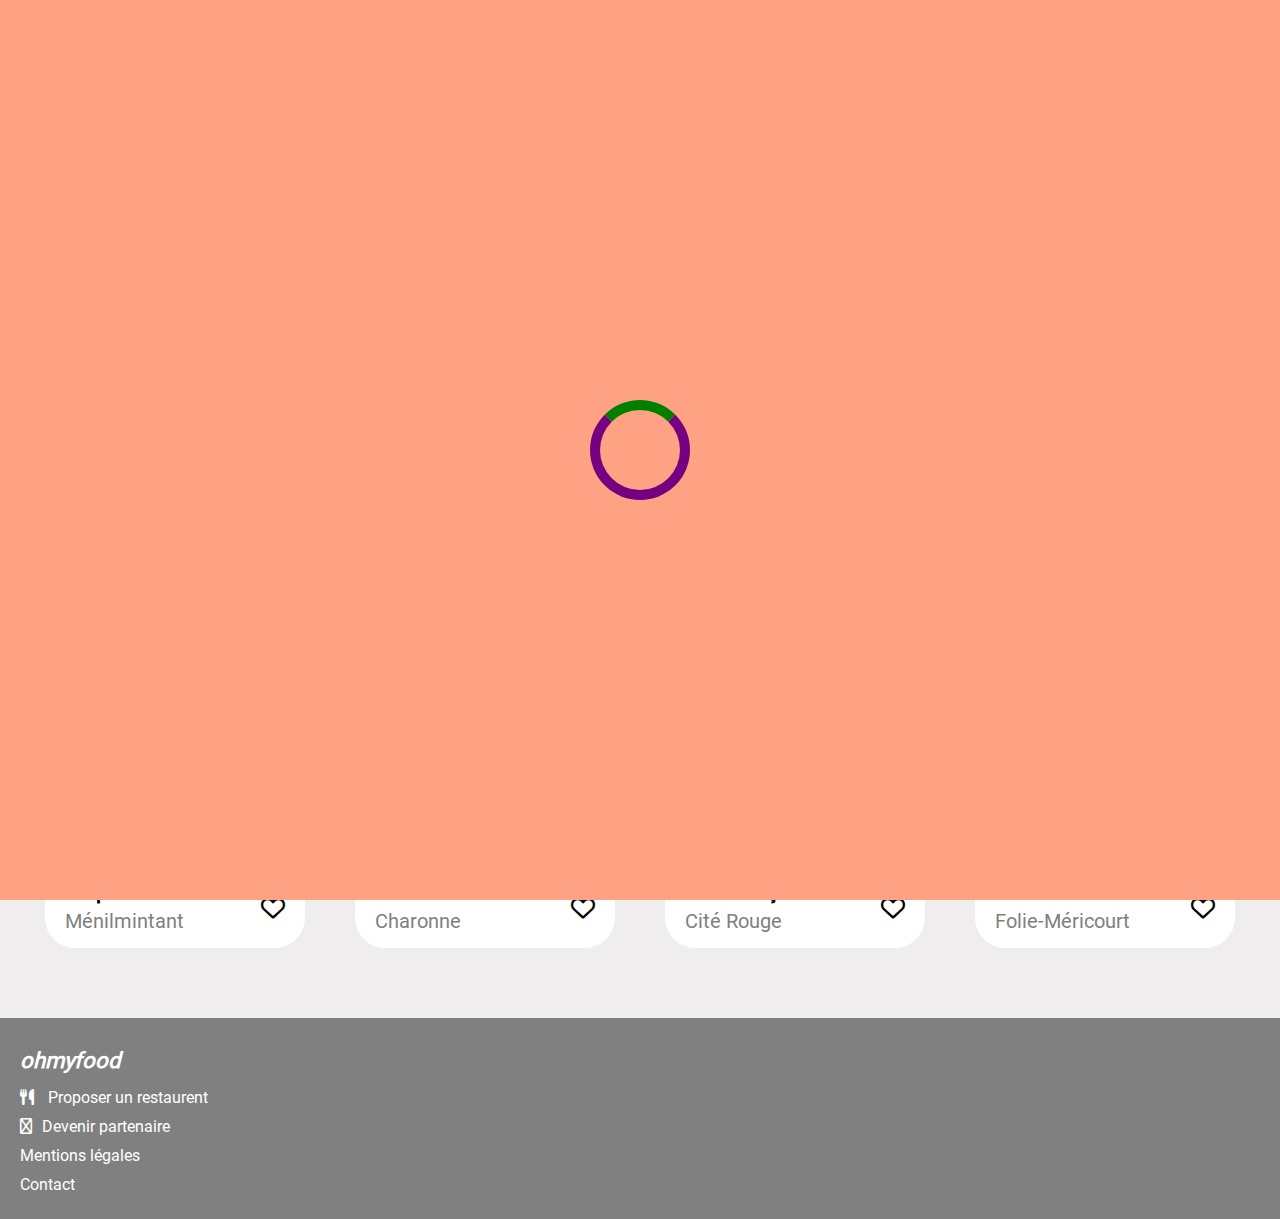
<file: index.html>
<!DOCTYPE html>
<html lang="fr">
<head>
    <meta charset="UTF-8">
    <title>Ohmyfood</title>
    <meta name="description" content="Project-3">
    <meta name="author" content="John Doe">
    <meta name="viewport" content="width=device-width, initial-scale=1.0">
    <link rel="stylesheet" href="style.css">
    <!--load all Font Awesome styles -->
    <link href="./icons_and_police/fontawesome-free-6.1.1-web/css/all.css" rel="stylesheet"> 
	
   </head>
<body>

    <div class="spinner"></div>

  <header> 
    <h1>ohmyfood</h1>
  </header>
  <div class="adresse">
    <i class="fa-solid fa-location-dot"></i>
    <span>Paris, Belleville</span>
  </div>


  <div class="réservezLeMenu">
       Réservez le menu qui <br/>vous convinet
  </div>

<div class="découvrez">
    Découvrez des restaurants d'exception,
    <br/>séléctionnés par nos soins.
</div>


<div class="buttonExplorer">
  <button type="button">Explorer nos restaurents</button> 
</div>




  <main>
    <section class="fonctionnement">
      <h2>Fonctionnement</h2>
      
      <div class="forHover">
        <i class="fa-solid fa-1"></i>
        <i class="fa-solid fa-location-dot colorIcons"></i>
        <span class="childFonctionnement">Choisissez un restaurant</span>
      </div>
    
      <div class="forHover">
        <i class="fa-solid fa-2"></i>
        <i class="fa-solid fa-list-ul colorIcons"></i>
        <span class="childFonctionnement">Composez votre menu</span>
      </div>

      <div class="forHover">
        <i class="fa-solid fa-3"></i>
        <i class="fa-solid fa-store colorIcons"></i>
        <span class="childFonctionnement">Dégustez au restaurant</span>
      </div>
    </section>




    
   <section class="platImages">
      <h2>Restaurants</h2>

      <div class="child">
        <span class="newIcon">Nouveau</span>
        <a href="fondant.html">
         <img src="./images/restaurants/jay-wennington-N_Y88TWmGwA-unsplash.jpg" alt="jay-wennington">
        </a>
       
        <div class="gridBlock">
          <h3 class="platTitle">La palette du doût</h3>
          <div class="platEtoile">
            <i class="far fa-heart"></i>
            <!-- /* test icons */ -->
          </div>
          <h4 class="platDiscription">Ménilmintant</h4>
        </div>
      </div>
    
      <div class="child">
        <span class="newIcon">Nouveau</span>
        <a href="ravioles.html">
        <img src="./images/restaurants/stil-u2Lp8tXIcjw-unsplash.jpg" alt="stil">
        </a>
        <div class="gridBlock">
          <h3 class="platTitle">La note enchantée</h3>
          <div class="platEtoile">
          <i class="far fa-heart"></i>
          </div>
          <h4 class="platDiscription">Charonne</h4>
        </div>
      </div>

      <div class="child">
        <a href="mousse.html">
        <img src="./images/restaurants/toa-heftiba-DQKerTsQwi0-unsplash.jpg" alt="toa-heftiba">
        </a>
        <div class="gridBlock">
          <h3 class="platTitle">À la française</h3>
          <div class="platEtoile">
          <i class="far fa-heart"></i>
          </div>
          <h4 class="platDiscription">Cité Rouge</h4>
        </div>
      </div>

      <div class="child">
        <a href="veloute.html">
        <img src="./images/restaurants/louis-hansel-shotsoflouis-qNBGVyOCY8Q-unsplash.jpg" alt="louis-hansel">
        </a>
        <div class="gridBlock">
          <h3 class="platTitle">Le délice des sens</h3>
          <div class="platEtoile">
          <i class="far fa-heart"></i>
          </div>
          <h4 class="platDiscription">Folie-Méricourt</h4>
        </div>
      </div>

    </section>
  </main>



<footer>
    <h3>ohmyfood</h3>
    <div><i class="fa-solid fa-utensils"></i><span> Proposer un restaurent</span></div>
    <div><i class="far fa-handshake-angle"></i><span>Devenir partenaire</span></div>
    <div>Mentions légales</div>
    <div><a href="mailto:email@example.com">Contact</a></div>
</footer>

</body>
</html>
</file>
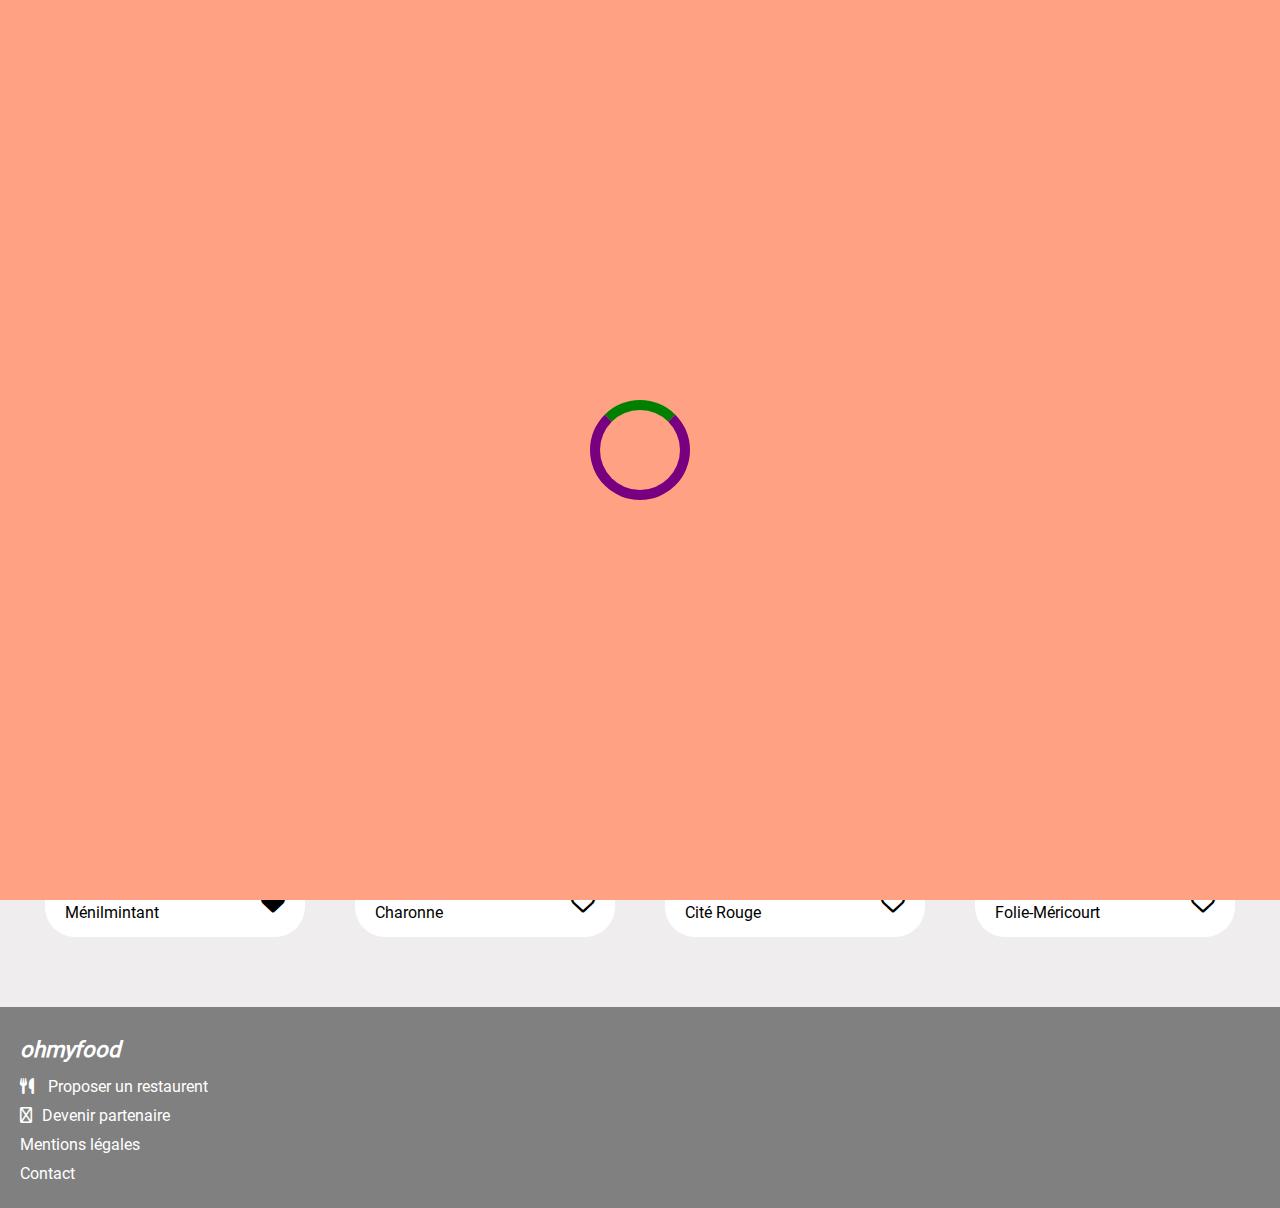
<file: accueil.html>
<!DOCTYPE html>
<html lang="fr">
<head>
    <meta charset="UTF-8">
    <title>ohmyfood</title>
    <meta name="description" content="Project-3">
    <meta name="keywords" content="HTML, CSS">
    <meta name="author" content="John Doe">
    <meta name="viewport" content="width=device-width, initial-scale=1.0">
    <link rel="stylesheet" href="style.css">
    <!--load all Font Awesome styles -->
    <link href="./icons_and_police/fontawesome-free-6.1.1-web/css/all.css" rel="stylesheet"> 
	
    <!-- google - Roboto in Style.css-->
    <!-- <link href="https://fonts.googleapis.com/css2?family=Roboto:wght@300&display=swap" rel="stylesheet"> -->
</head>

<body>

<div class="spinner"></div>

<header> 
    <h1>ohmyfood</h1>
</header>
<div class="adresse">
    <i class="fa-solid fa-location-dot"></i>
    <span>Paris, Belleville</span>
</div>


<div class="réservezLeMenu ">
       Réservez le menu qui 
    <br/>vous convinet</div>

<div class="découvrez">
    Découvrez des restaurants d'exception,
    <br/>séléctionnés par nos soins.
</div>


<div class="buttonExplorer">
    <button>Explorer nos restaurents</button>
</div>




<main>

<section class="fonctionnement">
    <h2>Fonctionnement</h2>
    <div class="forHover">
        <i class="fa-solid fa-1"></i>
        <i class="fa-solid fa-location-dot colorIcons"></i>
        <span class="childFonctionnement">Choisissez un restaurant</span>
    </div>
    
    <div class="forHover">
            <i class="fa-solid fa-2"></i>
            <i class="fa-solid fa-list-ul colorIcons"></i>
            <span class="childFonctionnement">Composez votre menu</span>
    </div>

    <div class="forHover">
        <i class="fa-solid fa-3"></i>
        <i class="fa-solid fa-store colorIcons"></i>
        <span class="childFonctionnement">Dégustez au restaurant</span>
    </div>
</section>

<section class="platImages">
<!-- <div class="platImages"> -->
    <h2>Restaurants</h2>
<div class="child">
    <span class="newIcon">Nouveau</span>
    <img src="./images/restaurants/jay-wennington-N_Y88TWmGwA-unsplash.jpg" alt="jay-wennington">
    <div class="gridBlock">
       <div class="platTitle">La palette du doût</div>
       <div class="platEtoile">
        <!-- <i class="far fa-heart"></i> -->
        <i class="fa-solid fa-heart"></i>
    </div>
       <div class="platDiscription">Ménilmintant</div>
   </div>
</div>
<div class="child">
    <span class="newIcon">Nouveau</span>
    <img src="./images/restaurants/stil-u2Lp8tXIcjw-unsplash.jpg" alt="stil">
    <div class="gridBlock">
       <div class="platTitle">La note enchantée</div>
       <div class="platEtoile"><i class="far fa-heart"></i></div>
       <div class="platDiscription">Charonne</div>
    </div>
</div>
<div class="child">
    <img src="./images/restaurants/toa-heftiba-DQKerTsQwi0-unsplash.jpg" alt="toa-heftiba">
    <div class="gridBlock">
       <div class="platTitle">À la française</div>
       <div class="platEtoile"><i class="far fa-heart"></i></div>
       <div class="platDiscription">Cité Rouge</div>
    </div>
</div>

<div class="child">
    <img src="./images/restaurants/louis-hansel-shotsoflouis-qNBGVyOCY8Q-unsplash.jpg" alt="louis-hansel">
    <div class="gridBlock">
       <div class="platTitle">Le délice des sens</div>
       <div class="platEtoile"><i class="far fa-heart"></i></div>
       <div class="platDiscription">Folie-Méricourt</div>
    </div>
</div>

</section>
</main>



<footer>
    <h3>ohmyfood</h3>
    <div><i class="fa-solid fa-utensils"></i><span> Proposer un restaurent</span></div>
    <div><i class="far fa-handshake-angle"></i><span>Devenir partenaire</span></div>
    <div>Mentions légales</div>
    <div><a href="mailto:email@example.com">Contact</a></div>
</footer>





</body>
</html>



<!-- Сделать графу на кнопки как в описано в Brief
    ПРи нажатии на меню должны быть переходы и в хедере тоже переход назад
Закидывать 20 коммитов на Гит
Сделать для дестока страницу в 3 колонки  -->
</file>
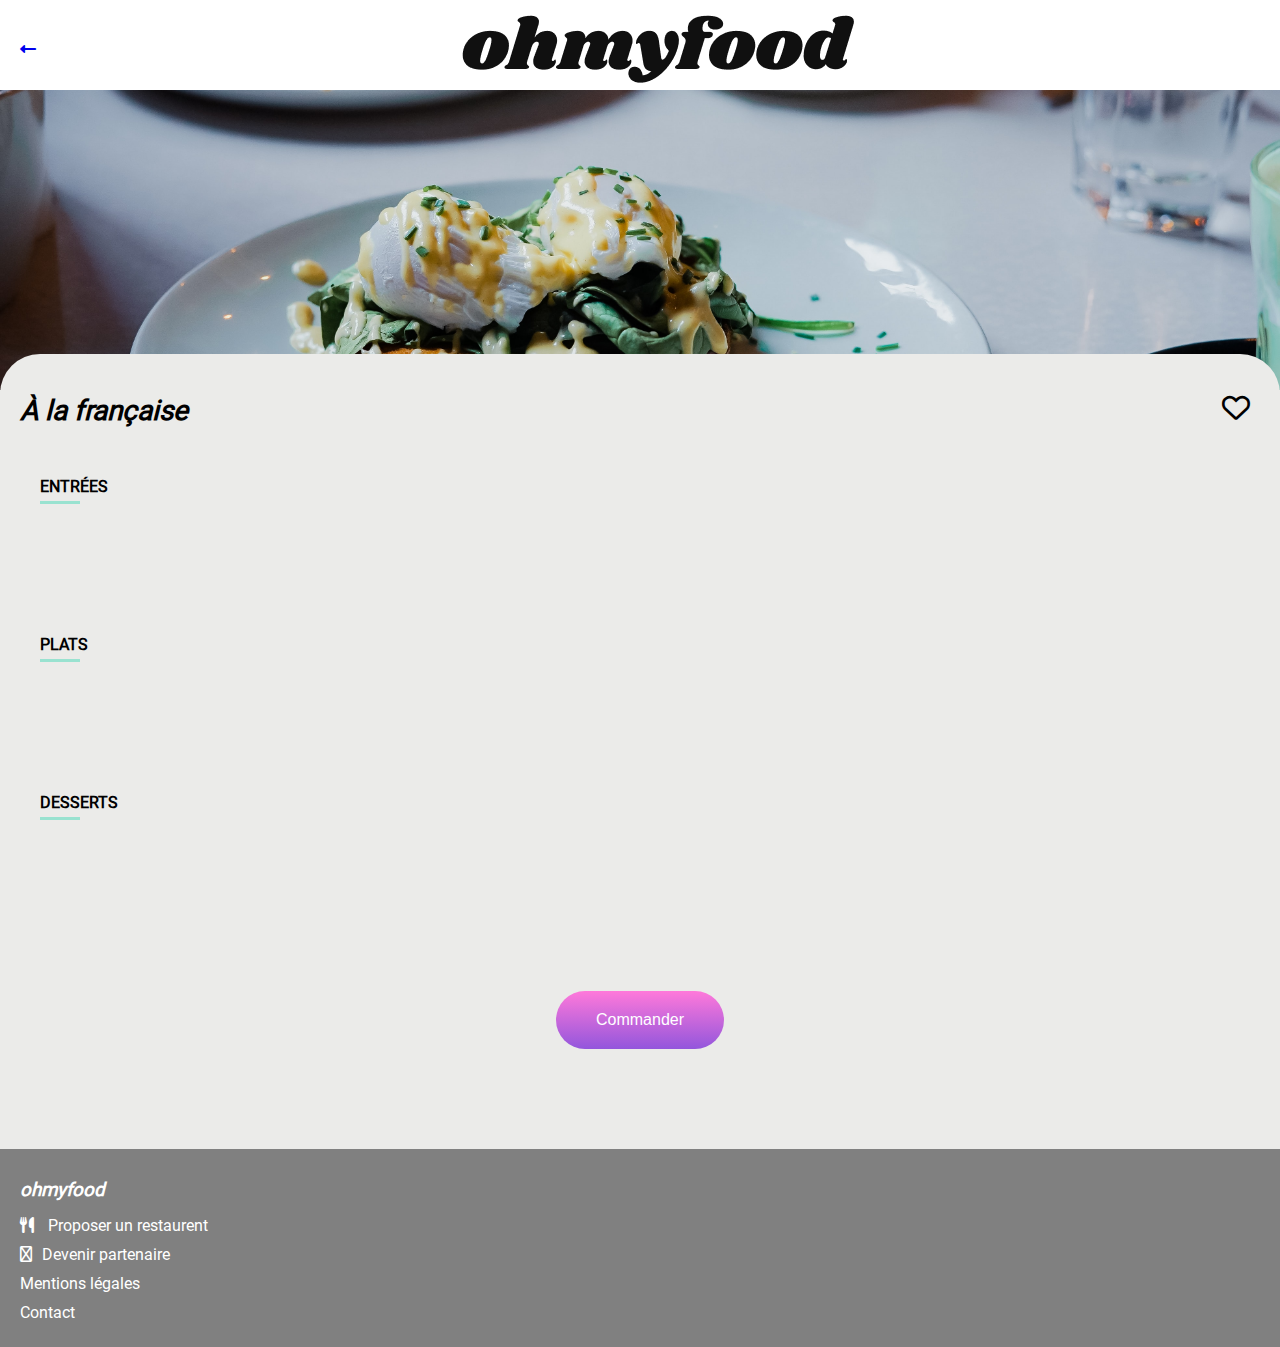
<file: fondant.html>
<!DOCTYPE html>
<html lang="fr">
<head>
  <meta charset="UTF-8">
  <title>Fondant</title>
  <meta name="description" content="Project-3">
  <meta name="keywords" content="HTML, CSS">
  <meta name="author" content="John Doe">
  <meta name="viewport" content="width=device-width, initial-scale=1.0">
  <link rel="stylesheet" href="menu.css">

    <!--load all Font Awesome styles -->
    <link href="./icons_and_police/fontawesome-free-6.1.1-web/css/all.css" rel="stylesheet"> 
	
<body>
      <header>
          <div class="flash">
            <a href="index.html">
              <i class="fa-solid fa-left-long"></i>
            </a>
          </div>
          <div class="logo"><img src="./images/logo/ohmyfood.png" alt="logo"></div>
      </header>


<main>
     <img src="./images/restaurants/toa-heftiba-DQKerTsQwi0-unsplash.jpg" alt="toa-heftiba">

 <div class="bgBlock">
  <h1 class="menuForMenu1">À la française 
    <i class="far fa-heart"></i>
  </h1>

    <!-- 1 -->


  <section>
      <div class="enteteText">
        <h4>ENTRÉES</h4>
        <hr>
      </div>
    <div class="childListmenu1">
      <div class="childTitle">
        <span class="childTitleStyle">Tartare de poulpe acidulé</span>
        <span class="childDiscription">
        <span>Aux zests d'orange</span>
        <span class="childPrice">25€</span>
        </span>
      </div>
      <div class="forAnimation">
        <i class="fa-solid fa-angle-down"></i>
      </div>
    </div>
    
    <div class="childListmenu1">
      <div class="childTitle">
        <span class="childTitleStyle">Velouté de légumes d'antan</span>
        <span class="childDiscription">
        <span>Carotte, panais, topinambour</span>
        <span class="childPrice">35€</span>
        </span>
      </div>
      <div class="forAnimation">
        <i class="fa-solid fa-angle-down"></i>
      </div>
    </div>


    <div class="childListmenu1">
      <div class="childTitle">
        <span class="childTitleStyle">Soupe à l'oignon</span>
        <span class="childDiscription">
        <span>Revisitée</span>
        <span class="childPrice">20€</span>
        </span>
      </div>
      <div class="forAnimation">
        <i class="fa-solid fa-angle-down"></i>
      </div>
    </div>
   </section>


 <!-- 2 -->
    <section>
      <div class="enteteText">
        <h4>PLATS</h4>
        <hr>
      </div>

      <div class="childListmenu1">
        <div class="childTitle">
          <span class="childTitleStyle">Coquilles Saint-Jacques</span>
          <span class="childDiscription">
          <span>Accompagnées d'une purée de panais</span>
          <span class="childPrice">40€</span>
          </span>
        </div>
        <div class="forAnimation">
          <i class="fa-solid fa-angle-down"></i>
        </div>
      </div>

      <div class="childListmenu1">
        <div class="childTitle">
          <span class="childTitleStyle">Marget de cenard</span>
          <span class="childDiscription">
          <span>Et parmentier de pommes de terres</span>
          <span class="childPrice">35€</span>
          </span>
        </div>
        <div class="forAnimation">
          <i class="fa-solid fa-angle-down"></i>
        </div>
      </div>
      
      <div class="childListmenu1">
        <div class="childTitle">
          <span class="childTitleStyle">Pigeonneau d'illes-et-Vilaine</span>
          <span class="childDiscription">
          <span>Sur son lit de gnocchis aux légumes</span>
          <span class="childPrice">44€</span>
          </span>
        </div>
        <div class="forAnimation">
          <i class="fa-solid fa-angle-down"></i>
        </div>
      </div>
     </section>


<!-- 3 -->
  <section>
    <div class="enteteText">
      <h4>DESSERTS</h4>
      <hr>
    </div>
  
    
    <div class="childListmenu1">
      <div class="childTitle">
        <span class="childTitleStyle">Pétales de violettes glacés</span>
        <span class="childDiscription">
        <span>Et purée de noisettes</span>
        <span class="childPrice">18€</span>
        </span>
      </div>
      <div class="forAnimation">
        <i class="fa-solid fa-angle-down"></i>
      </div>
    </div>

    <div class="childListmenu1">
      <div class="childTitle">
        <span class="childTitleStyle">Fondant au chocolat</span>
        <span class="childDiscription">
        <span>Revisité</span>
        <span class="childPrice">22€</span>
        </span>
      </div>
      <div class="forAnimation">
        <i class="fa-solid fa-angle-down"></i>
      </div>
    </div>
    
    <div class="childListmenu1">
      <div class="childTitle">
        <span class="childTitleStyle">Millefeuille croustillant</span>
        <span class="childDiscription">
        <span>Myrtilles et pâte d'amande</span>
        <span class="childPrice">23€</span>
        </span>
      </div>
      <div class="forAnimation">
        <i class="fa-solid fa-angle-down"></i>
      </div>
    </div>
   </section>


    <div class="buttonExplorer">
        <button type="button">Commander</button>
    </div>
</div>
</main>




  <footer>
    <h3>ohmyfood</h3>
    <div><i class="fa-solid fa-utensils"></i><span> Proposer un restaurent</span></div>
    <div><i class="far fa-handshake-angle"></i><span>Devenir partenaire</span></div>
    <div>Mentions légales</div>
    <div><a href="mailto:email@example.com">Contact</a></div>
</footer>

</body>
</html>
</file>
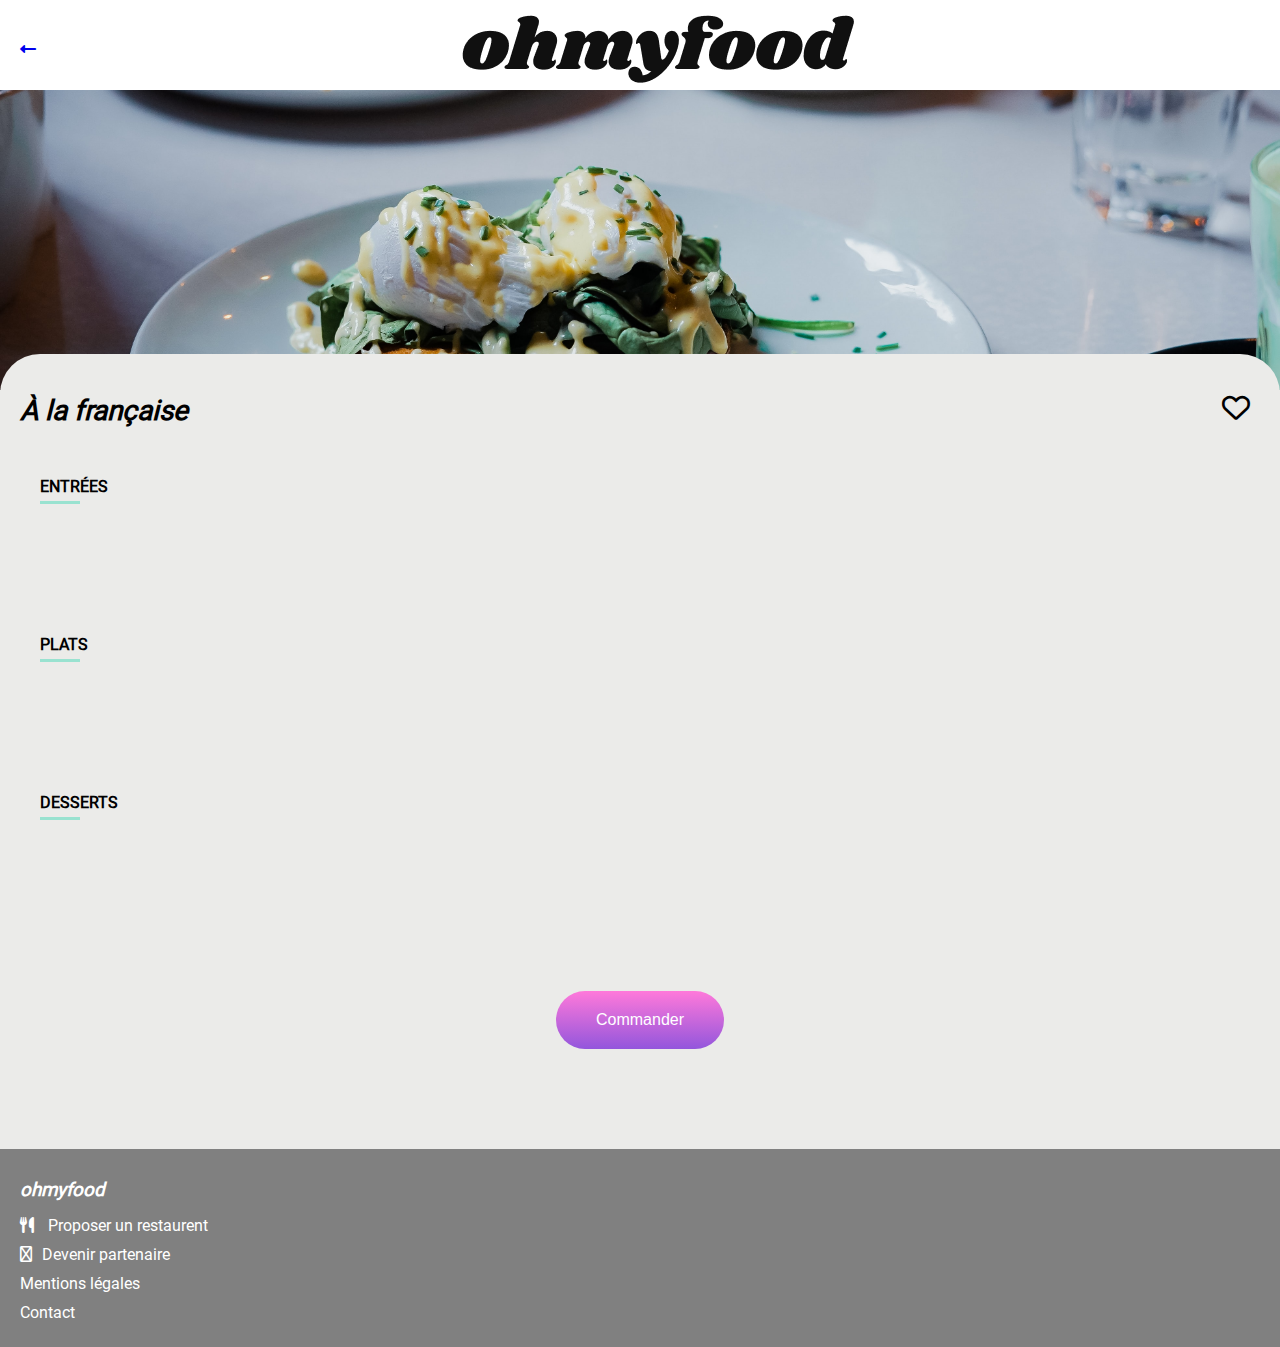
<file: menu1.html>
<!DOCTYPE html>
<html lang="fr">
<head>
  <meta charset="UTF-8">
  <title>Menu-1</title>
  <meta name="description" content="Project-3">
  <meta name="keywords" content="HTML, CSS">
  <meta name="author" content="John Doe">
  <meta name="viewport" content="width=device-width, initial-scale=1.0">
  <link rel="stylesheet" href="menu.css">

    <!--load all Font Awesome styles -->
    <link href="./icons_and_police/fontawesome-free-6.1.1-web/css/all.css" rel="stylesheet"> 
	
<body>
      <header>
          <div class="flash">
            <a href="index.html">
              <i class="fa-solid fa-left-long"></i>
            </a>
          </div>
          <div class="logo"><img src="./images/logo/ohmyfood.png" alt="logo"></div>
      </header>


<main>
     <img src="./images/restaurants/toa-heftiba-DQKerTsQwi0-unsplash.jpg" alt="toa-heftiba">

 <div class="bgBlock">
  <h1 class="menuForMenu1">À la française 
    <i class="far fa-heart"></i>
  </h1>

    <!-- 1 -->


  <section>
      <div class="enteteText">
        <h4>ENTRÉES</h4>
        <hr>
      </div>
    <div class="childListmenu1">
      <div class="childTitle">
        <span class="childTitleStyle">Tartare de poulpe acidulé</span>
        <span class="childDiscription">
        <span>Aux zests d'orange</span>
        <span class="childPrice">25€</span>
        </span>
      </div>
      <div class="forAnimation">
        <i class="fa-solid fa-angle-down"></i>
      </div>
    </div>
    
    <div class="childListmenu1">
      <div class="childTitle">
        <span class="childTitleStyle">Velouté de légumes d'antan</span>
        <span class="childDiscription">
        <span>Carotte, panais, topinambour</span>
        <span class="childPrice">35€</span>
        </span>
      </div>
      <div class="forAnimation">
        <i class="fa-solid fa-angle-down"></i>
      </div>
    </div>


    <div class="childListmenu1">
      <div class="childTitle">
        <span class="childTitleStyle">Soupe à l'oignon</span>
        <span class="childDiscription">
        <span>Revisitée</span>
        <span class="childPrice">20€</span>
        </span>
      </div>
      <div class="forAnimation">
        <i class="fa-solid fa-angle-down"></i>
      </div>
    </div>
   </section>


 <!-- 2 -->
    <section>
      <div class="enteteText">
        <h4>PLATS</h4>
        <hr>
      </div>

      <div class="childListmenu1">
        <div class="childTitle">
          <span class="childTitleStyle">Coquilles Saint-Jacques</span>
          <span class="childDiscription">
          <span>Accompagnées d'une purée de panais</span>
          <span class="childPrice">40€</span>
          </span>
        </div>
        <div class="forAnimation">
          <i class="fa-solid fa-angle-down"></i>
        </div>
      </div>

      <div class="childListmenu1">
        <div class="childTitle">
          <span class="childTitleStyle">Marget de cenard</span>
          <span class="childDiscription">
          <span>Et parmentier de pommes de terres</span>
          <span class="childPrice">35€</span>
          </span>
        </div>
        <div class="forAnimation">
          <i class="fa-solid fa-angle-down"></i>
        </div>
      </div>
      
      <div class="childListmenu1">
        <div class="childTitle">
          <span class="childTitleStyle">Pigeonneau d'illes-et-Vilaine</span>
          <span class="childDiscription">
          <span>Sur son lit de gnocchis aux légumes</span>
          <span class="childPrice">44€</span>
          </span>
        </div>
        <div class="forAnimation">
          <i class="fa-solid fa-angle-down"></i>
        </div>
      </div>
     </section>


<!-- 3 -->
  <section>
    <div class="enteteText">
      <h4>DESSERTS</h4>
      <hr>
    </div>
  
    
    <div class="childListmenu1">
      <div class="childTitle">
        <span class="childTitleStyle">  Pétales de violettes glacés</span>
        <span class="childDiscription">
        <span>Et purée de noisettes</span>
        <span class="childPrice">18€</span>
        </span>
      </div>
      <div class="forAnimation">
        <i class="fa-solid fa-angle-down"></i>
      </div>
    </div>

    <div class="childListmenu1">
      <div class="childTitle">
        <span class="childTitleStyle">Fondant au chocolat</span>
        <span class="childDiscription">
        <span>Revisité</span>
        <span class="childPrice">22€</span>
        </span>
      </div>
      <div class="forAnimation">
        <i class="fa-solid fa-angle-down"></i>
      </div>
    </div>
    
    <div class="childListmenu1">
      <div class="childTitle">
        <span class="childTitleStyle">Millefeuille croustillant</span>
        <span class="childDiscription">
        <span>Myrtilles et pâte d'amande</span>
        <span class="childPrice">23€</span>
        </span>
      </div>
      <div class="forAnimation">
        <i class="fa-solid fa-angle-down"></i>
      </div>
    </div>
   </section>


    <div class="buttonExplorer">
        <button type="button">Commander</button>
    </div>
</div>
</main>




  <footer>
    <h3>ohmyfood</h3>
    <div><i class="fa-solid fa-utensils"></i><span> Proposer un restaurent</span></div>
    <div><i class="far fa-handshake-angle"></i><span>Devenir partenaire</span></div>
    <div>Mentions légales</div>
    <div><a href="mailto:email@example.com">Contact</a></div>
</footer>

</body>
</html>
</file>
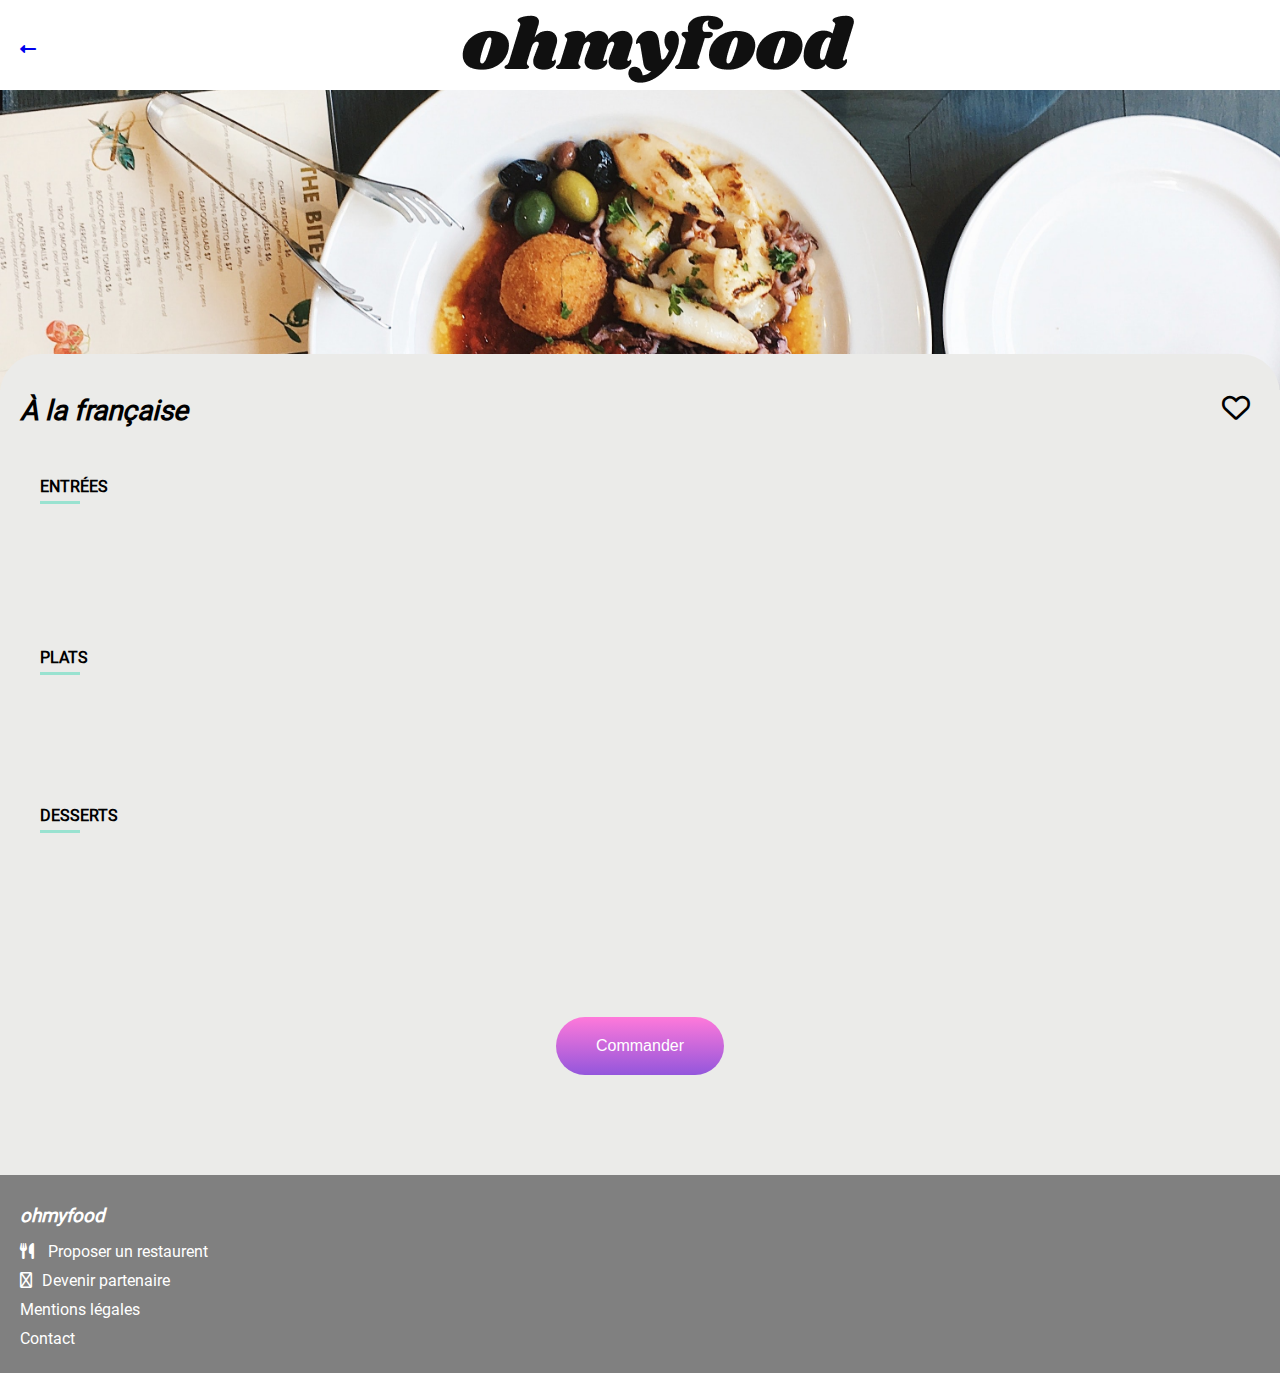
<file: menu2.html>
<!DOCTYPE html>
<html lang="fr">
<head>
  <meta charset="UTF-8">
  <title>Menu-2</title>
  <meta name="description" content="Project-3">
  <meta name="keywords" content="HTML, CSS">
  <meta name="author" content="John Doe">
  <meta name="viewport" content="width=device-width, initial-scale=1.0">
  <link rel="stylesheet" href="menu.css">
  
    <!--load all Font Awesome styles -->
    <link href="./icons_and_police/fontawesome-free-6.1.1-web/css/all.css" rel="stylesheet"> 
	
    <!--google - raleway -->
    <link href='http://fonts.googleapis.com/css?family=Raleway:400,300,500,400italic,500italic,700,700italic,100&subset=latin,cyrillic' rel='stylesheet' type='text/css'>
</head>

<body>
  <header>
    <div class="flash">
      <a href="index.html">
        <i class="fa-solid fa-left-long"></i>
      </a>
    </div>
    <div class="logo"><img src="./images/logo/ohmyfood.png" alt="logo"></div>
  </header>



<main>
     <img src="./images/restaurants/stil-u2Lp8tXIcjw-unsplash.jpg" alt="stil">

 <div class="bgBlock">
     
  <h1 class="menuForMenu1">À la française 
    <i class="far fa-heart"></i>
  </h1>


    <!-- 1 -->
  <section>
      <div class="enteteText">
        <h4>ENTRÉES</h4>
        <hr>
      </div>

    <div class="childListmenu1">
      <div class="childTitle">
        <span class="childTitleStyle">Ravioles de foie gras</span>
        <span class="childDiscription">
        <span>Accompagnés de leur crème à la truffe</span>
        <span class="childPrice">25€</span>
        </span>
      </div>
      <div class="forAnimation">
        <i class="fa-solid fa-angle-down"></i>
      </div>
    </div>
    
    <div class="childListmenu1">
      <div class="childTitle">
        <span class="childTitleStyle">Caviar osciètre</span>
        <span class="childDiscription">
        <span>Sur blini à la farine de blé noir</span>
        <span class="childPrice">35€</span>
        </span>
      </div>
      <div class="forAnimation">
        <i class="fa-solid fa-angle-down"></i>
      </div>
    </div>

    
    <div class="childListmenu1">
      <div class="childTitle">
        <span class="childTitleStyle">Homard et espuma de potiroe</span>
        <span class="childDiscription">
        <span>Mariné aux zestes d'orange</span>
        <span class="childPrice">20€</span>
        </span>
      </div>
      <div class="forAnimation">
        <i class="fa-solid fa-angle-down"></i>
      </div>
    </div>
</section>


 <!-- 2 -->
 <section>
  <div class="enteteText">
    <h4>PLATS</h4>
    <hr>
  </div>

    <div class="childListmenu1">
      <div class="childTitle">
        <span class="childTitleStyle">Noix de coquilles Saint-Jacques</span>
        <span class="childDiscription">
        <span>Sur lit de purée de céleri-rave</span>
        <span class="childPrice">40€</span>
        </span>
      </div>
      <div class="forAnimation">
        <i class="fa-solid fa-angle-down"></i>
      </div>
    </div>

    <div class="childListmenu1">
      <div class="childTitle">
        <span class="childTitleStyle">Langoustine poêlée</span>
        <span class="childDiscription">
        <span>Purée de patate douce</span>
        <span class="childPrice">35€</span>
        </span>
      </div>
        <div class="forAnimation">
          <i class="fa-solid fa-angle-down"></i>
      </div>
    </div>
      
    <div class="childListmenu1">
      <div class="childTitle">
        <span class="childTitleStyle">Mijoté de queue de boeuf</span>
        <span class="childDiscription">
        <span>Et riz sauvage aux zestes de citron</span>
        <span class="childPrice">44€</span>
        </span>
      </div>
      <div class="forAnimation">
          <i class="fa-solid fa-angle-down"></i>
      </div>
    </div>
</section>


<!-- 3 -->
<section>
<div class="enteteText">
    <h4>DESSERTS</h4>
    <hr>
  </div>

  <div class="childListmenu1">
      <div class="childTitle">
        <span class="childTitleStyle">Macaron noisette et chocolat</span>
        <span class="childDiscription">
        <span>Glace au caramel brun et sel de Guérande</span>
        <span class="childPrice">18€</span>
        </span>
      </div>
      <div class="forAnimation">
        <i class="fa-solid fa-angle-down"></i>
      </div>
    </div>

    <div class="childListmenu1">
      <div class="childTitle">
        <span class="childTitleStyle">Baba au rhum revisité</span>
        <span class="childDiscription">
        <span>Avec son coulis de citron</span>
        <span class="childPrice">22€</span>
        </span>
      </div>
      <div class="forAnimation">
        <i class="fa-solid fa-angle-down"></i>
      </div>
    </div>
    
    <div class="childListmenu1">
      <div class="childTitle">
        <span class="childTitleStyle">Tarte au citron meringuée</span>
        <span class="childDiscription">
        <span>Déstructurée</span>
        <span class="childPrice">23€</span>
        </span>
      </div>
      <div class="forAnimation">
        <i class="fa-solid fa-angle-down"></i>
      </div>
    </div>
   </section>


    <div class="buttonExplorer">
        <button type="button">Commander</button>
    </div>
</div>
</main>




  <footer>
    <h3>ohmyfood</h3>
    <div><i class="fa-solid fa-utensils"></i><span> Proposer un restaurent</span></div>
    <div><i class="far fa-handshake-angle"></i><span>Devenir partenaire</span></div>
    <div>Mentions légales</div>
    <div><a href="mailto:email@example.com">Contact</a></div>
</footer>

</body>
</html>
</file>
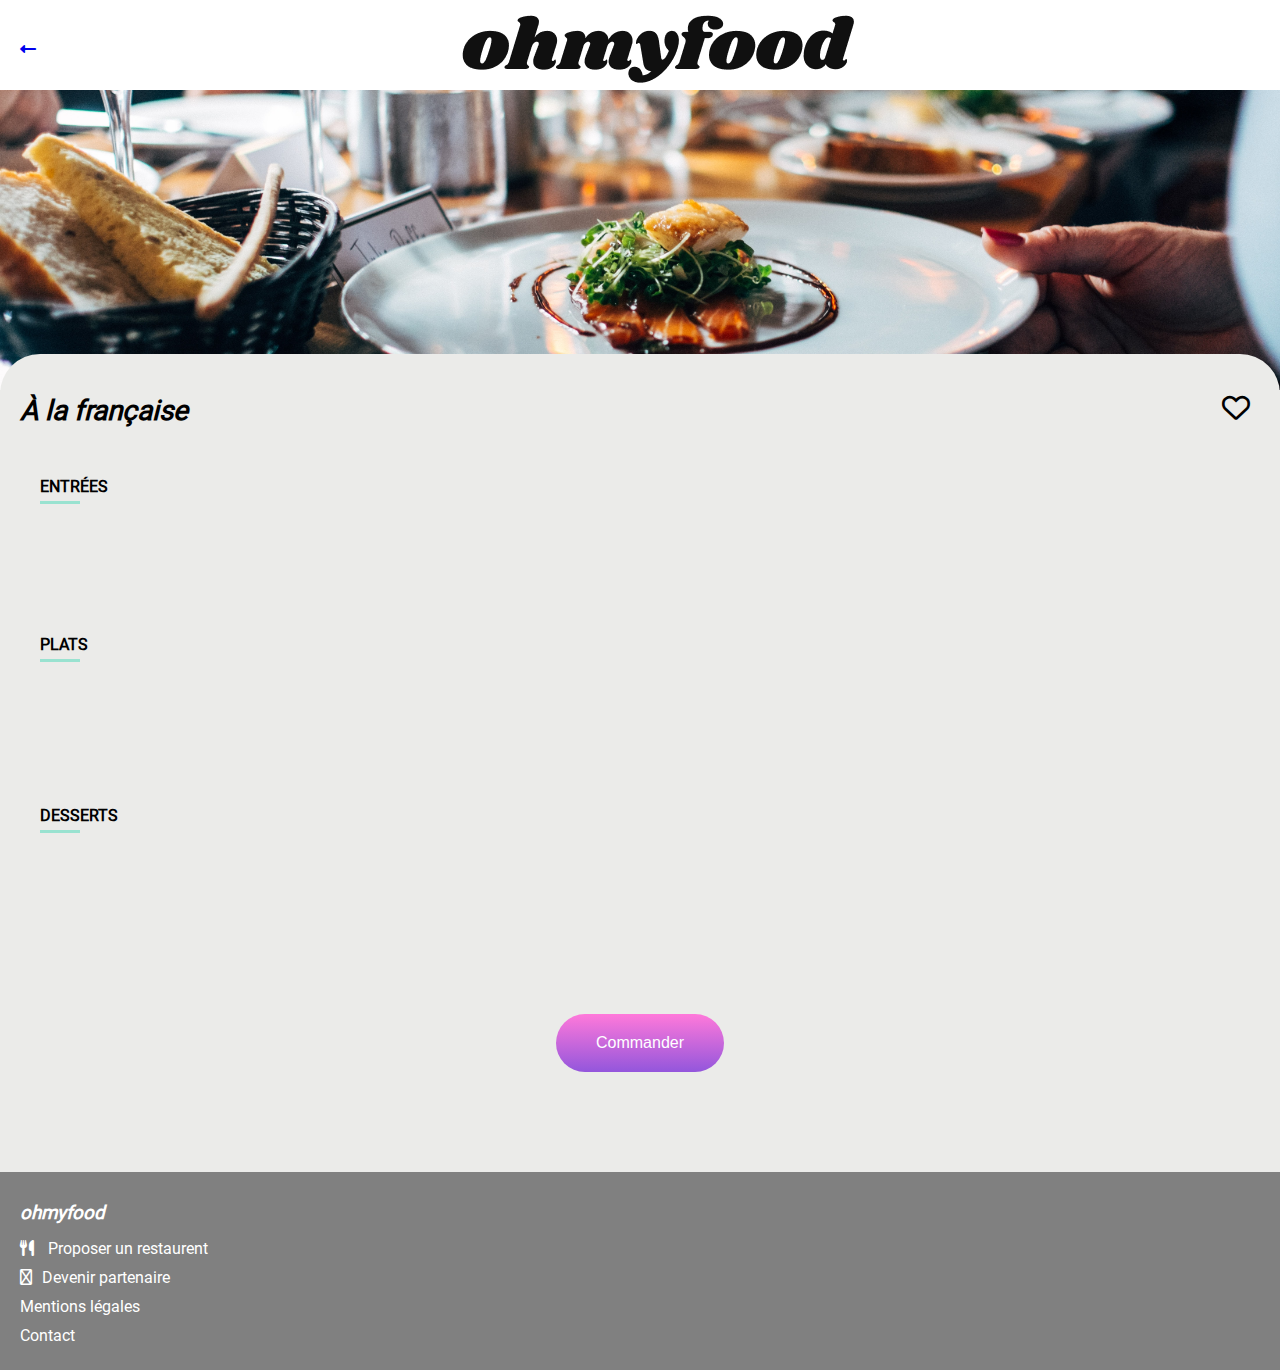
<file: menu3.html>
<!DOCTYPE html>
<html lang="fr">
<head>
  <meta charset="UTF-8">
  <title>Menu-3</title>
  <meta name="description" content="Project-3">
  <meta name="keywords" content="HTML, CSS">
  <meta name="author" content="John Doe">
  <meta name="viewport" content="width=device-width, initial-scale=1.0">
  <link rel="stylesheet" href="menu.css">
  
    <!--load all Font Awesome styles -->
    <link href="./icons_and_police/fontawesome-free-6.1.1-web/css/all.css" rel="stylesheet"> 
	
    <!--google - raleway -->
    <link href='http://fonts.googleapis.com/css?family=Raleway:400,300,500,400italic,500italic,700,700italic,100&subset=latin,cyrillic' rel='stylesheet' type='text/css'>
</head>

<body>
  <header>
    <div class="flash">
      <a href="index.html">
        <i class="fa-solid fa-left-long"></i>
      </a>
    </div>
    <div class="logo"><img src="./images/logo/ohmyfood.png" alt="logo"></div>
  </header>

<main>
     <img src="./images/restaurants/jay-wennington-N_Y88TWmGwA-unsplash.jpg" alt="">

     <div class="bgBlock">
      <h1 class="menuForMenu1">À la française 
        <i class="far fa-heart"></i>
      </h1>
    
    
    
    <!-- 1 -->  
  <section>
          <div class="enteteText">
            <h4>ENTRÉES</h4>
            <hr>
          </div>
    <div class="childListmenu1">
      <div class="childTitle">
        <span class="childTitleStyle">Fricassée d'escargot</span>
        <span class="childDiscription">
        <span>Au piment d'Espelette</span>
        <span class="childPrice">25€</span>
        </span>
      </div>
      <div class="forAnimation">
        <i class="fa-solid fa-angle-down"></i>
      </div>
    </div>
    
    <div class="childListmenu1">
      <div class="childTitle">
        <span class="childTitleStyle">Foie gras de canard mi-cuit</span>
        <span class="childDiscription">
        <span>Et ses copeaux de truffe noire</span>
        <span class="childPrice">35€</span>
        </span>
      </div>
      <div class="forAnimation">
        <i class="fa-solid fa-angle-down"></i>
      </div>
    </div>


    <div class="childListmenu1">
      <div class="childTitle">
        <span class="childTitleStyle">Oeuf au plat</span>
        <span class="childDiscription">
        <span>Assaisonné à la truffe sur lit de caviar</span>
        <span class="childPrice">20€</span>
        </span>
      </div>
      <div class="forAnimation">
        <i class="fa-solid fa-angle-down"></i>
      </div>
    </div>
   </section>


 <!-- 2 -->
 <section>
  <div class="enteteText">
    <h4>PLATS</h4>
    <hr>
  </div>

      <div class="childListmenu1">
        <div class="childTitle">
          <span class="childTitleStyle">Filet de boeuf aux herbes</span>
          <span class="childDiscription">
          <span>Accompagné de sa ribambelle de légumes</span>
          <span class="childPrice">40€</span>
          </span>
        </div>
        <div class="forAnimation">
          <i class="fa-solid fa-angle-down"></i>
        </div>
      </div>

      <div class="childListmenu1">
        <div class="childTitle">
          <span class="childTitleStyle">Parmentier de queue de boeuf</span>
          <span class="childDiscription">
          <span>À la truffe noire sur sa purée de panais</span>
          <span class="childPrice">35€</span>
          </span>
        </div>
        <div class="forAnimation">
          <i class="fa-solid fa-angle-down"></i>
        </div>
      </div>
      
      <div class="childListmenu1">
        <div class="childTitle">
          <span class="childTitleStyle">Filet de turbot</span>
          <span class="childDiscription">
          <span>Aux agrumes</span>
          <span class="childPrice">44€</span>
          </span>
        </div>
        <div class="forAnimation">
          <i class="fa-solid fa-angle-down"></i>
        </div>
      </div>
     </section>


<!-- 3 -->
  <section>
    <div class="enteteText">
      <h4>DESSERTS</h4>
      <hr>
    </div>
  
    <div class="childListmenu1">
      <div class="childTitle">
        <span class="childTitleStyle">Paris-Brest</span>
        <span class="childDiscription">
        <span>Revisité</span>
        <span class="childPrice">18€</span>
        </span>
      </div>
      <div class="forAnimation">
        <i class="fa-solid fa-angle-down"></i>
      </div>
    </div>

    <div class="childListmenu1">
      <div class="childTitle">
        <span class="childTitleStyle">Macaron au chocolat d'exception </span>
        <span class="childDiscription">
        <span>Et glace à la vanille de Madagascar</span>
        <span class="childPrice">22€</span>
        </span>
      </div>
      <div class="forAnimation">
        <i class="fa-solid fa-angle-down"></i>
      </div>
    </div>
    
    <div class="childListmenu1">
      <div class="childTitle">
        <span class="childTitleStyle">Mousse au chocolat </span>
        <span class="childDiscription">
        <span>Au piment d'Espelette et à la truffe noire</span>
        <span class="childPrice">23€</span>
        </span>
      </div>
      <div class="forAnimation">
        <i class="fa-solid fa-angle-down"></i>
      </div>
    </div>
   </section>


    <div class="buttonExplorer">
        <button type="button">Commander</button>
    </div>
</div>
</main>




  <footer>
    <h3>ohmyfood</h3>
    <div><i class="fa-solid fa-utensils"></i><span> Proposer un restaurent</span></div>
    <div><i class="far fa-handshake-angle"></i><span>Devenir partenaire</span></div>
    <div>Mentions légales</div>
    <div><a href="mailto:email@example.com">Contact</a></div>
</footer>

</body>
</html>
</file>
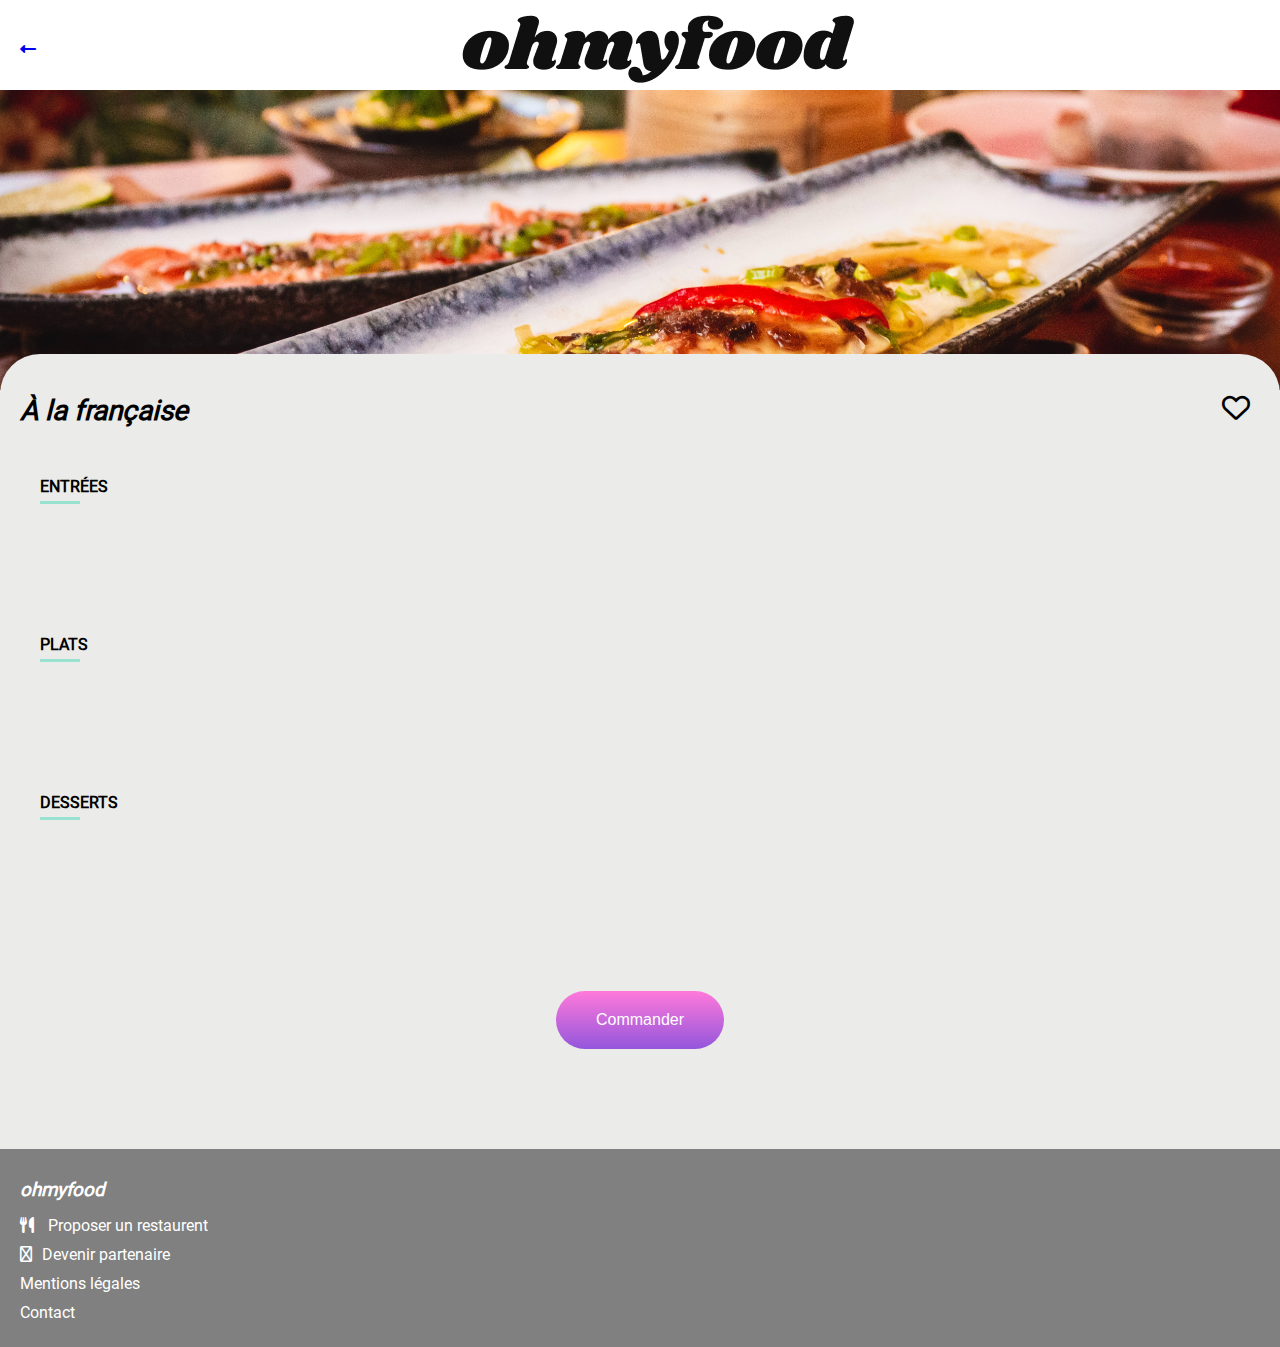
<file: menu4.html>
<!DOCTYPE html>
<html lang="fr">
<head>
  <meta charset="UTF-8">
  <title>Menu-3</title>
  <meta name="description" content="Project-3">
  <meta name="keywords" content="HTML, CSS">
  <meta name="author" content="John Doe">
  <meta name="viewport" content="width=device-width, initial-scale=1.0">
  <link rel="stylesheet" href="menu.css">
  
    <!--load all Font Awesome styles -->
    <link href="./icons_and_police/fontawesome-free-6.1.1-web/css/all.css" rel="stylesheet"> 
	
    <!--google - raleway -->
    <link href='http://fonts.googleapis.com/css?family=Raleway:400,300,500,400italic,500italic,700,700italic,100&subset=latin,cyrillic' rel='stylesheet' type='text/css'>
</head>

<body>
  <header>
    <div class="flash">
      <a href="index.html">
        <i class="fa-solid fa-left-long"></i>
      </a>
    </div>
    <div class="logo"><img src="./images/logo/ohmyfood.png" alt="logo"></div>
</header>


<main>
     <img src="./images/restaurants/louis-hansel-shotsoflouis-qNBGVyOCY8Q-unsplash.jpg" alt="">

     <div class="bgBlock">
      <h1 class="menuForMenu1">À la française 
        <i class="far fa-heart"></i>
      </h1>
    
        <!-- 1 -->
  <section>
          <div class="enteteText">
            <h4>ENTRÉES</h4>
            <hr>
          </div>
    <div class="childListmenu1">
      <div class="childTitle">
        <span class="childTitleStyle">Tartare de thon</span>
        <span class="childDiscription">
        <span>Assaisonné au yuzu</span>
        <span class="childPrice">25€</span>
        </span>
      </div>
      <div class="forAnimation">
        <i class="fa-solid fa-angle-down"></i>
      </div>
    </div>
    
    <div class="childListmenu1">
      <div class="childTitle">
        <span class="childTitleStyle">Bouchée de homard croustillant</span>
        <span class="childDiscription">
        <span>Et sa farandole de petits légumes</span>
        <span class="childPrice">35€</span>
        </span>
      </div>
      <div class="forAnimation">
        <i class="fa-solid fa-angle-down"></i>
      </div>
    </div>


    <div class="childListmenu1">
      <div class="childTitle">
        <span class="childTitleStyle">Velouté de cèpes</span>
        <span class="childDiscription">
        <span>Aux truffes</span>
        <span class="childPrice">20€</span>
        </span>
      </div>
      <div class="forAnimation">
        <i class="fa-solid fa-angle-down"></i>
      </div>
    </div>
   </section>


 <!-- 2 -->
 <section>
  <div class="enteteText">
    <h4>PLATS</h4>
    <hr>
  </div>

      <div class="childListmenu1">
        <div class="childTitle">
          <span class="childTitleStyle">FPoulet rôti aux herbes de Provence</span>
          <span class="childDiscription">
          <span>Et sa crème de truffe</span>
          <span class="childPrice">40€</span>
          </span>
        </div>
        <div class="forAnimation">
          <i class="fa-solid fa-angle-down"></i>
        </div>
      </div>

      <div class="childListmenu1">
        <div class="childTitle">
          <span class="childTitleStyle">Langouste rôtie </span>
          <span class="childDiscription">
          <span>Et ses légumes de saison</span>
          <span class="childPrice">35€</span>
          </span>
        </div>
        <div class="forAnimation">
          <i class="fa-solid fa-angle-down"></i>
        </div>
      </div>
      
      <div class="childListmenu1">
        <div class="childTitle">
          <span class="childTitleStyle">Côte de boeuf Angus </span>
          <span class="childDiscription">
          <span>Et sa purée de panais</span>
          <span class="childPrice">44€</span>
          </span>
        </div>
        <div class="forAnimation">
          <i class="fa-solid fa-angle-down"></i>
        </div>
      </div>
     </section>


<!-- 3 -->
<section>
  <div class="enteteText">
    <h4>DESSERTS</h4>
    <hr>
  </div>

    <div class="childListmenu1">
      <div class="childTitle">
        <span class="childTitleStyle">Farandole de desserts</span>
        <span class="childDiscription">
        <span>Du chef</span>
        <span class="childPrice">18€</span>
        </span>
      </div>
      <div class="forAnimation">
        <i class="fa-solid fa-angle-down"></i>
      </div>
    </div>

    <div class="childListmenu1">
      <div class="childTitle">
        <span class="childTitleStyle">Crème brulée </span>
        <span class="childDiscription">
        <span>Revisitée</span>
        <span class="childPrice">22€</span>
        </span>
      </div>
      <div class="forAnimation">
        <i class="fa-solid fa-angle-down"></i>
      </div>
    </div>
    
    <div class="childListmenu1">
      <div class="childTitle">
        <span class="childTitleStyle">Tiramisu</span>
        <span class="childDiscription">
        <span>À la noisette</span>
        <span class="childPrice">23€</span>
        </span>
      </div>
      <div class="forAnimation">
        <i class="fa-solid fa-angle-down"></i>
      </div>
    </div>
   </section>


    <div class="buttonExplorer">
        <button type="button">Commander</button>
    </div>
</div>
</main>




  <footer>
    <h3>ohmyfood</h3>
    <div><i class="fa-solid fa-utensils"></i><span> Proposer un restaurent</span></div>
    <div><i class="far fa-handshake-angle"></i><span>Devenir partenaire</span></div>
    <div>Mentions légales</div>
    <div><a href="mailto:email@example.com">Contact</a></div>
</footer>

</body>
</html>
</file>
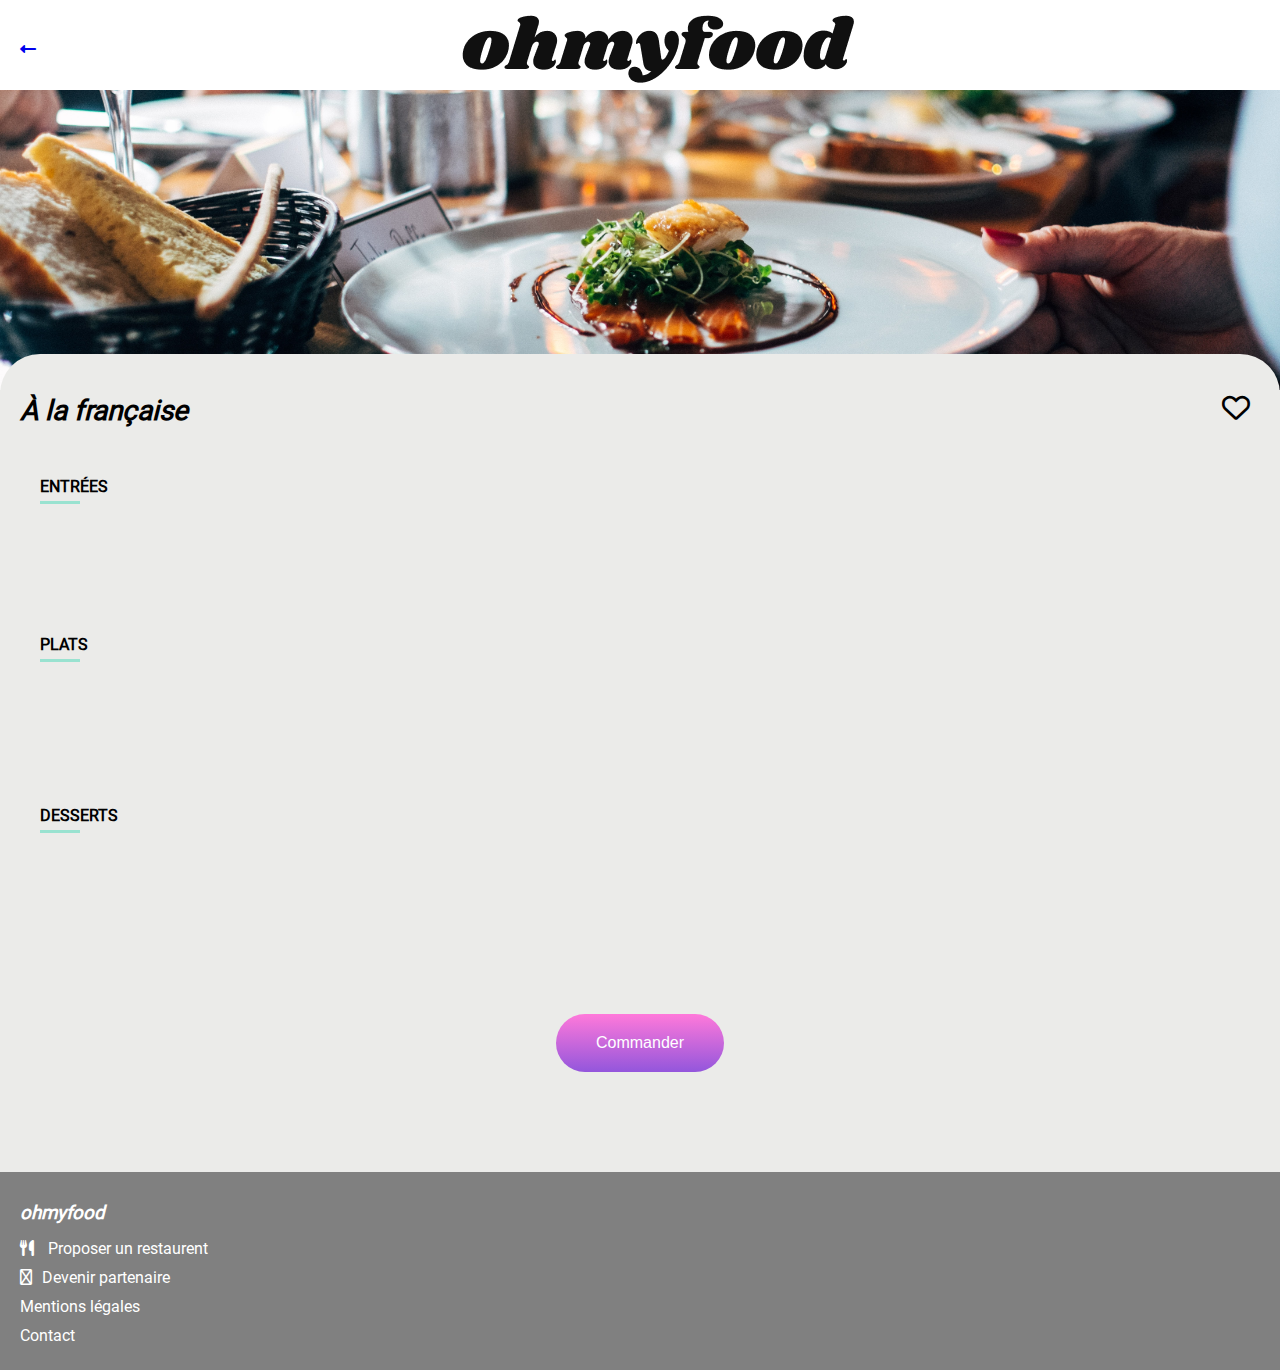
<file: mousse.html>
<!DOCTYPE html>
<html lang="fr">
<head>
  <meta charset="UTF-8">
  <title>Mousse</title>
  <meta name="description" content="Project-3">
  <meta name="keywords" content="HTML, CSS">
  <meta name="author" content="John Doe">
  <meta name="viewport" content="width=device-width, initial-scale=1.0">
  <link rel="stylesheet" href="menu.css">
  
    <!--load all Font Awesome styles -->
    <link href="./icons_and_police/fontawesome-free-6.1.1-web/css/all.css" rel="stylesheet"> 
	
    <!--google - raleway -->
    <link href='http://fonts.googleapis.com/css?family=Raleway:400,300,500,400italic,500italic,700,700italic,100&subset=latin,cyrillic' rel='stylesheet' type='text/css'>
</head>

<body>
  <header>
    <div class="flash">
      <a href="index.html">
        <i class="fa-solid fa-left-long"></i>
      </a>
    </div>
    <div class="logo"><img src="./images/logo/ohmyfood.png" alt="logo"></div>
  </header>

<main>
     <img src="./images/restaurants/jay-wennington-N_Y88TWmGwA-unsplash.jpg" alt="jay-wennington">

     <div class="bgBlock">
      <h1 class="menuForMenu1">À la française 
        <i class="far fa-heart"></i>
      </h1>
    
    
    
    <!-- 1 -->  
  <section>
          <div class="enteteText">
            <h4>ENTRÉES</h4>
            <hr>
          </div>
    <div class="childListmenu1">
      <div class="childTitle">
        <span class="childTitleStyle">Fricassée d'escargot</span>
        <span class="childDiscription">
        <span>Au piment d'Espelette</span>
        <span class="childPrice">25€</span>
        </span>
      </div>
      <div class="forAnimation">
        <i class="fa-solid fa-angle-down"></i>
      </div>
    </div>
    
    <div class="childListmenu1">
      <div class="childTitle">
        <span class="childTitleStyle">Foie gras de canard mi-cuit</span>
        <span class="childDiscription">
        <span>Et ses copeaux de truffe noire</span>
        <span class="childPrice">35€</span>
        </span>
      </div>
      <div class="forAnimation">
        <i class="fa-solid fa-angle-down"></i>
      </div>
    </div>


    <div class="childListmenu1">
      <div class="childTitle">
        <span class="childTitleStyle">Oeuf au plat</span>
        <span class="childDiscription">
        <span>Assaisonné à la truffe sur lit de caviar</span>
        <span class="childPrice">20€</span>
        </span>
      </div>
      <div class="forAnimation">
        <i class="fa-solid fa-angle-down"></i>
      </div>
    </div>
   </section>


 <!-- 2 -->
 <section>
  <div class="enteteText">
    <h4>PLATS</h4>
    <hr>
  </div>

      <div class="childListmenu1">
        <div class="childTitle">
          <span class="childTitleStyle">Filet de boeuf aux herbes</span>
          <span class="childDiscription">
          <span>Accompagné de sa ribambelle de légumes</span>
          <span class="childPrice">40€</span>
          </span>
        </div>
        <div class="forAnimation">
          <i class="fa-solid fa-angle-down"></i>
        </div>
      </div>

      <div class="childListmenu1">
        <div class="childTitle">
          <span class="childTitleStyle">Parmentier de queue de boeuf</span>
          <span class="childDiscription">
          <span>À la truffe noire sur sa purée de panais</span>
          <span class="childPrice">35€</span>
          </span>
        </div>
        <div class="forAnimation">
          <i class="fa-solid fa-angle-down"></i>
        </div>
      </div>
      
      <div class="childListmenu1">
        <div class="childTitle">
          <span class="childTitleStyle">Filet de turbot</span>
          <span class="childDiscription">
          <span>Aux agrumes</span>
          <span class="childPrice">44€</span>
          </span>
        </div>
        <div class="forAnimation">
          <i class="fa-solid fa-angle-down"></i>
        </div>
      </div>
     </section>


<!-- 3 -->
  <section>
    <div class="enteteText">
      <h4>DESSERTS</h4>
      <hr>
    </div>
  
    <div class="childListmenu1">
      <div class="childTitle">
        <span class="childTitleStyle">Paris-Brest</span>
        <span class="childDiscription">
        <span>Revisité</span>
        <span class="childPrice">18€</span>
        </span>
      </div>
      <div class="forAnimation">
        <i class="fa-solid fa-angle-down"></i>
      </div>
    </div>

    <div class="childListmenu1">
      <div class="childTitle">
        <span class="childTitleStyle">Macaron au chocolat d'exception </span>
        <span class="childDiscription">
        <span>Et glace à la vanille de Madagascar</span>
        <span class="childPrice">22€</span>
        </span>
      </div>
      <div class="forAnimation">
        <i class="fa-solid fa-angle-down"></i>
      </div>
    </div>
    
    <div class="childListmenu1">
      <div class="childTitle">
        <span class="childTitleStyle">Mousse au chocolat </span>
        <span class="childDiscription">
        <span>Au piment d'Espelette et à la truffe noire</span>
        <span class="childPrice">23€</span>
        </span>
      </div>
      <div class="forAnimation">
        <i class="fa-solid fa-angle-down"></i>
      </div>
    </div>
   </section>


    <div class="buttonExplorer">
        <button type="button">Commander</button>
    </div>
</div>
</main>




  <footer>
    <h3>ohmyfood</h3>
    <div><i class="fa-solid fa-utensils"></i><span> Proposer un restaurent</span></div>
    <div><i class="far fa-handshake-angle"></i><span>Devenir partenaire</span></div>
    <div>Mentions légales</div>
    <div><a href="mailto:email@example.com">Contact</a></div>
</footer>

</body>
</html>
</file>
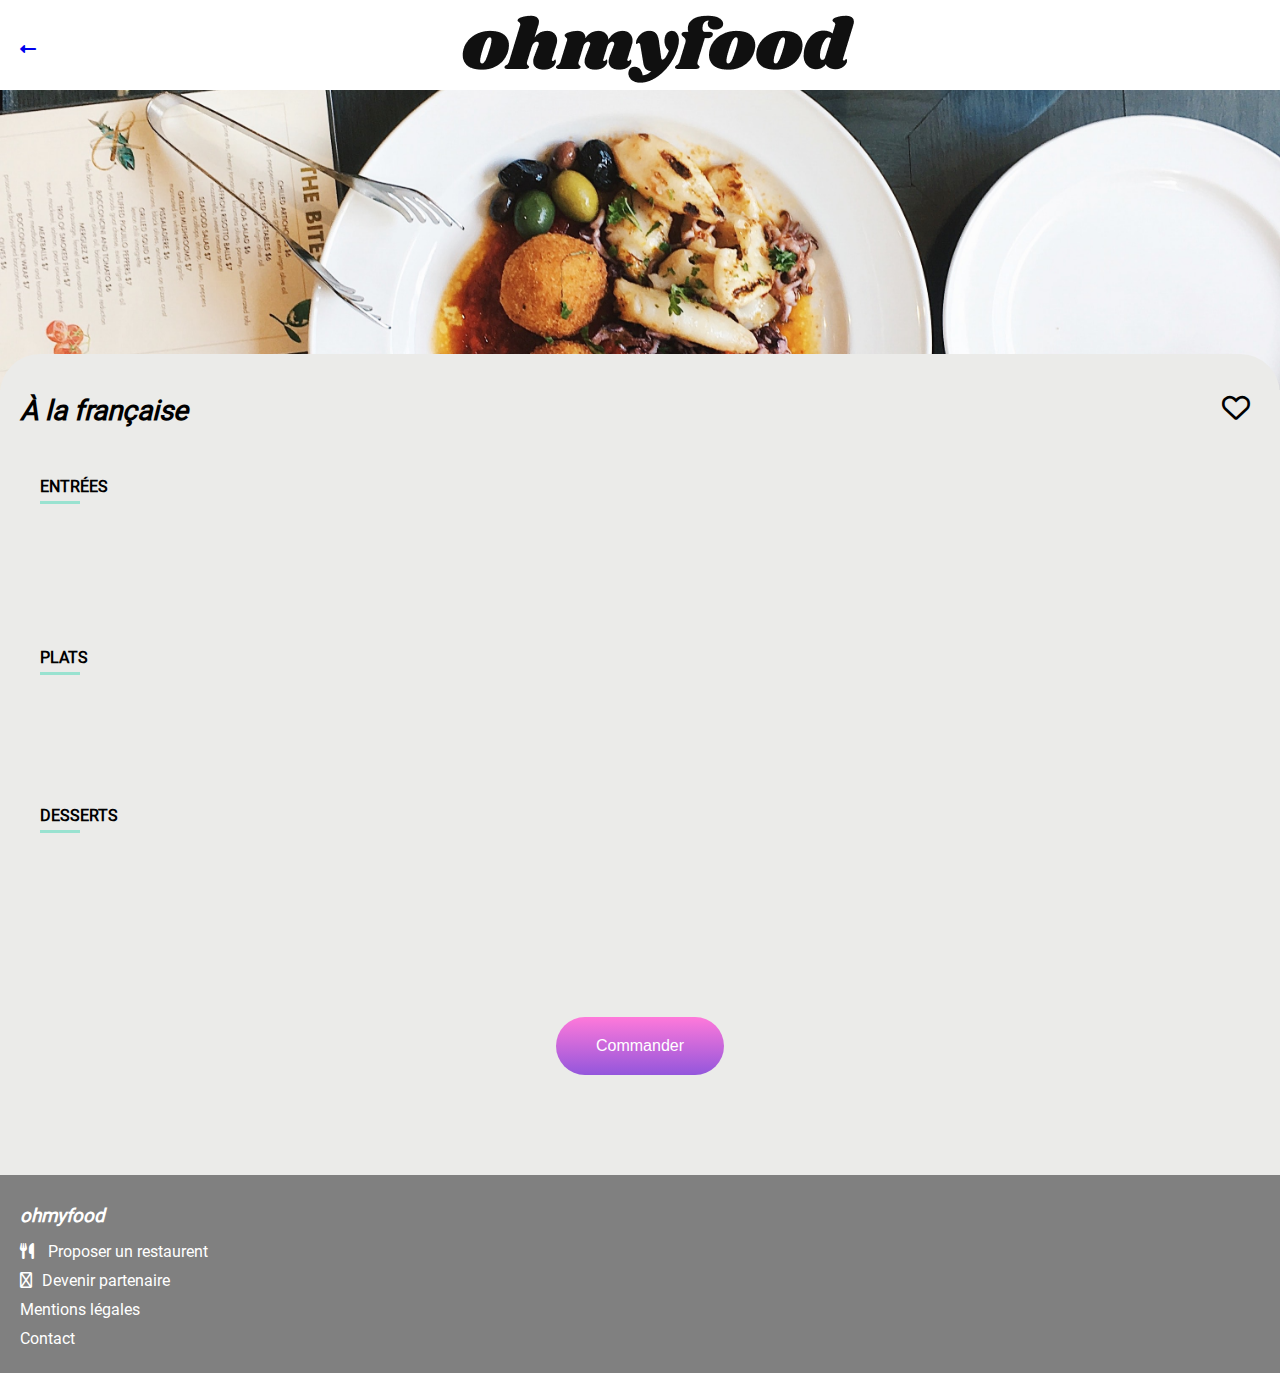
<file: ravioles.html>
<!DOCTYPE html>
<html lang="fr">
<head>
  <meta charset="UTF-8">
  <title>Ravioles</title>
  <meta name="description" content="Project-3">
  <meta name="keywords" content="HTML, CSS">
  <meta name="author" content="John Doe">
  <meta name="viewport" content="width=device-width, initial-scale=1.0">
  <link rel="stylesheet" href="menu.css">
  
    <!--load all Font Awesome styles -->
    <link href="./icons_and_police/fontawesome-free-6.1.1-web/css/all.css" rel="stylesheet"> 
	
    <!--google - raleway -->
    <link href='http://fonts.googleapis.com/css?family=Raleway:400,300,500,400italic,500italic,700,700italic,100&subset=latin,cyrillic' rel='stylesheet' type='text/css'>
</head>

<body>
  <header>
    <div class="flash">
      <a href="index.html">
        <i class="fa-solid fa-left-long"></i>
      </a>
    </div>
    <div class="logo"><img src="./images/logo/ohmyfood.png" alt="logo"></div>
  </header>



<main>
     <img src="./images/restaurants/stil-u2Lp8tXIcjw-unsplash.jpg" alt="stil">

 <div class="bgBlock">
     
  <h1 class="menuForMenu1">À la française 
    <i class="far fa-heart"></i>
  </h1>


    <!-- 1 -->
  <section>
      <div class="enteteText">
        <h4>ENTRÉES</h4>
        <hr>
      </div>

    <div class="childListmenu1">
      <div class="childTitle">
        <span class="childTitleStyle">Ravioles de foie gras</span>
        <span class="childDiscription">
        <span>Accompagnés de leur crème à la truffe</span>
        <span class="childPrice">25€</span>
        </span>
      </div>
      <div class="forAnimation">
        <i class="fa-solid fa-angle-down"></i>
      </div>
    </div>
    
    <div class="childListmenu1">
      <div class="childTitle">
        <span class="childTitleStyle">Caviar osciètre</span>
        <span class="childDiscription">
        <span>Sur blini à la farine de blé noir</span>
        <span class="childPrice">35€</span>
        </span>
      </div>
      <div class="forAnimation">
        <i class="fa-solid fa-angle-down"></i>
      </div>
    </div>

    
    <div class="childListmenu1">
      <div class="childTitle">
        <span class="childTitleStyle">Homard et espuma de potiroe</span>
        <span class="childDiscription">
        <span>Mariné aux zestes d'orange</span>
        <span class="childPrice">20€</span>
        </span>
      </div>
      <div class="forAnimation">
        <i class="fa-solid fa-angle-down"></i>
      </div>
    </div>
</section>


 <!-- 2 -->
 <section>
  <div class="enteteText">
    <h4>PLATS</h4>
    <hr>
  </div>

    <div class="childListmenu1">
      <div class="childTitle">
        <span class="childTitleStyle">Noix de coquilles Saint-Jacques</span>
        <span class="childDiscription">
        <span>Sur lit de purée de céleri-rave</span>
        <span class="childPrice">40€</span>
        </span>
      </div>
      <div class="forAnimation">
        <i class="fa-solid fa-angle-down"></i>
      </div>
    </div>

    <div class="childListmenu1">
      <div class="childTitle">
        <span class="childTitleStyle">Langoustine poêlée</span>
        <span class="childDiscription">
        <span>Purée de patate douce</span>
        <span class="childPrice">35€</span>
        </span>
      </div>
        <div class="forAnimation">
          <i class="fa-solid fa-angle-down"></i>
      </div>
    </div>
      
    <div class="childListmenu1">
      <div class="childTitle">
        <span class="childTitleStyle">Mijoté de queue de boeuf</span>
        <span class="childDiscription">
        <span>Et riz sauvage aux zestes de citron</span>
        <span class="childPrice">44€</span>
        </span>
      </div>
      <div class="forAnimation">
          <i class="fa-solid fa-angle-down"></i>
      </div>
    </div>
</section>


<!-- 3 -->
<section>
<div class="enteteText">
    <h4>DESSERTS</h4>
    <hr>
  </div>

  <div class="childListmenu1">
      <div class="childTitle">
        <span class="childTitleStyle">Macaron noisette et chocolat</span>
        <span class="childDiscription">
        <span>Glace au caramel brun et sel de Guérande</span>
        <span class="childPrice">18€</span>
        </span>
      </div>
      <div class="forAnimation">
        <i class="fa-solid fa-angle-down"></i>
      </div>
    </div>

    <div class="childListmenu1">
      <div class="childTitle">
        <span class="childTitleStyle">Baba au rhum revisité</span>
        <span class="childDiscription">
        <span>Avec son coulis de citron</span>
        <span class="childPrice">22€</span>
        </span>
      </div>
      <div class="forAnimation">
        <i class="fa-solid fa-angle-down"></i>
      </div>
    </div>
    
    <div class="childListmenu1">
      <div class="childTitle">
        <span class="childTitleStyle">Tarte au citron meringuée</span>
        <span class="childDiscription">
        <span>Déstructurée</span>
        <span class="childPrice">23€</span>
        </span>
      </div>
      <div class="forAnimation">
        <i class="fa-solid fa-angle-down"></i>
      </div>
    </div>
   </section>


    <div class="buttonExplorer">
        <button type="button">Commander</button>
    </div>
</div>
</main>




  <footer>
    <h3>ohmyfood</h3>
    <div><i class="fa-solid fa-utensils"></i><span> Proposer un restaurent</span></div>
    <div><i class="far fa-handshake-angle"></i><span>Devenir partenaire</span></div>
    <div>Mentions légales</div>
    <div><a href="mailto:email@example.com">Contact</a></div>
</footer>

</body>
</html>
</file>
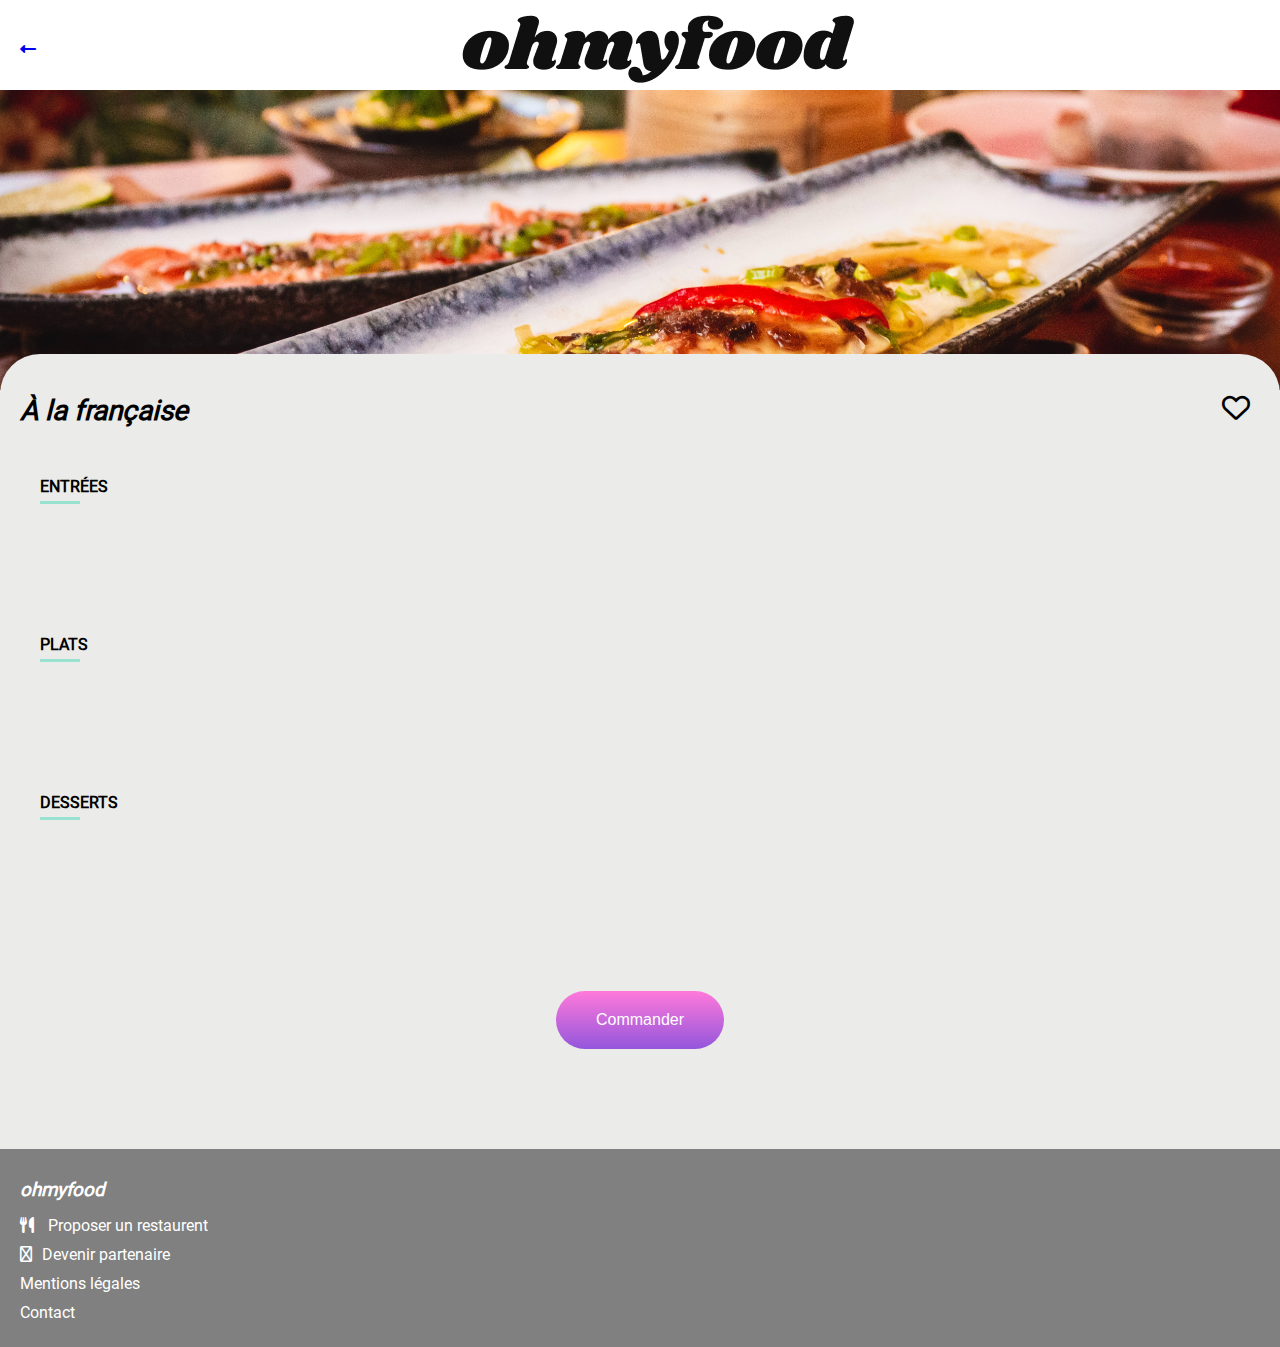
<file: veloute.html>
<!DOCTYPE html>
<html lang="fr">
<head>
  <meta charset="UTF-8">
  <title>Velouté</title>
  <meta name="description" content="Project-3">
  <meta name="keywords" content="HTML, CSS">
  <meta name="author" content="John Doe">
  <meta name="viewport" content="width=device-width, initial-scale=1.0">
  <link rel="stylesheet" href="menu.css">
  
    <!--load all Font Awesome styles -->
    <link href="./icons_and_police/fontawesome-free-6.1.1-web/css/all.css" rel="stylesheet"> 
	
    <!--google - raleway -->
    <link href='http://fonts.googleapis.com/css?family=Raleway:400,300,500,400italic,500italic,700,700italic,100&subset=latin,cyrillic' rel='stylesheet' type='text/css'>
</head>

<body>
  <header>
    <div class="flash">
      <a href="index.html">
        <i class="fa-solid fa-left-long"></i>
      </a>
    </div>
    <div class="logo"><img src="./images/logo/ohmyfood.png" alt="logo"></div>
</header>


<main>
     <img src="./images/restaurants/louis-hansel-shotsoflouis-qNBGVyOCY8Q-unsplash.jpg" alt="louis-hansel">

     <div class="bgBlock">
      <h1 class="menuForMenu1">À la française 
        <i class="far fa-heart"></i>
      </h1>
    
        <!-- 1 -->
  <section>
          <div class="enteteText">
            <h4>ENTRÉES</h4>
            <hr>
          </div>
    <div class="childListmenu1">
      <div class="childTitle">
        <span class="childTitleStyle">Tartare de thon</span>
        <span class="childDiscription">
        <span>Assaisonné au yuzu</span>
        <span class="childPrice">25€</span>
        </span>
      </div>
      <div class="forAnimation">
        <i class="fa-solid fa-angle-down"></i>
      </div>
    </div>
    
    <div class="childListmenu1">
      <div class="childTitle">
        <span class="childTitleStyle">Bouchée de homard croustillant</span>
        <span class="childDiscription">
        <span>Et sa farandole de petits légumes</span>
        <span class="childPrice">35€</span>
        </span>
      </div>
      <div class="forAnimation">
        <i class="fa-solid fa-angle-down"></i>
      </div>
    </div>


    <div class="childListmenu1">
      <div class="childTitle">
        <span class="childTitleStyle">Velouté de cèpes</span>
        <span class="childDiscription">
        <span>Aux truffes</span>
        <span class="childPrice">20€</span>
        </span>
      </div>
      <div class="forAnimation">
        <i class="fa-solid fa-angle-down"></i>
      </div>
    </div>
   </section>


 <!-- 2 -->
 <section>
  <div class="enteteText">
    <h4>PLATS</h4>
    <hr>
  </div>

      <div class="childListmenu1">
        <div class="childTitle">
          <span class="childTitleStyle">Poulet rôti aux herbes de Provence</span>
          <span class="childDiscription">
          <span>Et sa crème de truffe</span>
          <span class="childPrice">40€</span>
          </span>
        </div>
        <div class="forAnimation">
          <i class="fa-solid fa-angle-down"></i>
        </div>
      </div>

      <div class="childListmenu1">
        <div class="childTitle">
          <span class="childTitleStyle">Langouste rôtie </span>
          <span class="childDiscription">
          <span>Et ses légumes de saison</span>
          <span class="childPrice">35€</span>
          </span>
        </div>
        <div class="forAnimation">
          <i class="fa-solid fa-angle-down"></i>
        </div>
      </div>
      
      <div class="childListmenu1">
        <div class="childTitle">
          <span class="childTitleStyle">Côte de boeuf Angus </span>
          <span class="childDiscription">
          <span>Et sa purée de panais</span>
          <span class="childPrice">44€</span>
          </span>
        </div>
        <div class="forAnimation">
          <i class="fa-solid fa-angle-down"></i>
        </div>
      </div>
     </section>


<!-- 3 -->
<section>
  <div class="enteteText">
    <h4>DESSERTS</h4>
    <hr>
  </div>

    <div class="childListmenu1">
      <div class="childTitle">
        <span class="childTitleStyle">Farandole de desserts</span>
        <span class="childDiscription">
        <span>Du chef</span>
        <span class="childPrice">18€</span>
        </span>
      </div>
      <div class="forAnimation">
        <i class="fa-solid fa-angle-down"></i>
      </div>
    </div>

    <div class="childListmenu1">
      <div class="childTitle">
        <span class="childTitleStyle">Crème brulée </span>
        <span class="childDiscription">
        <span>Revisitée</span>
        <span class="childPrice">22€</span>
        </span>
      </div>
      <div class="forAnimation">
        <i class="fa-solid fa-angle-down"></i>
      </div>
    </div>
    
    <div class="childListmenu1">
      <div class="childTitle">
        <span class="childTitleStyle">Tiramisu</span>
        <span class="childDiscription">
        <span>À la noisette</span>
        <span class="childPrice">23€</span>
        </span>
      </div>
      <div class="forAnimation">
        <i class="fa-solid fa-angle-down"></i>
      </div>
    </div>
   </section>


    <div class="buttonExplorer">
        <button type="button">Commander</button>
    </div>
</div>
</main>




  <footer>
    <h3>ohmyfood</h3>
    <div><i class="fa-solid fa-utensils"></i><span> Proposer un restaurent</span></div>
    <div><i class="far fa-handshake-angle"></i><span>Devenir partenaire</span></div>
    <div>Mentions légales</div>
    <div><a href="mailto:email@example.com">Contact</a></div>
</footer>

</body>
</html>
</file>
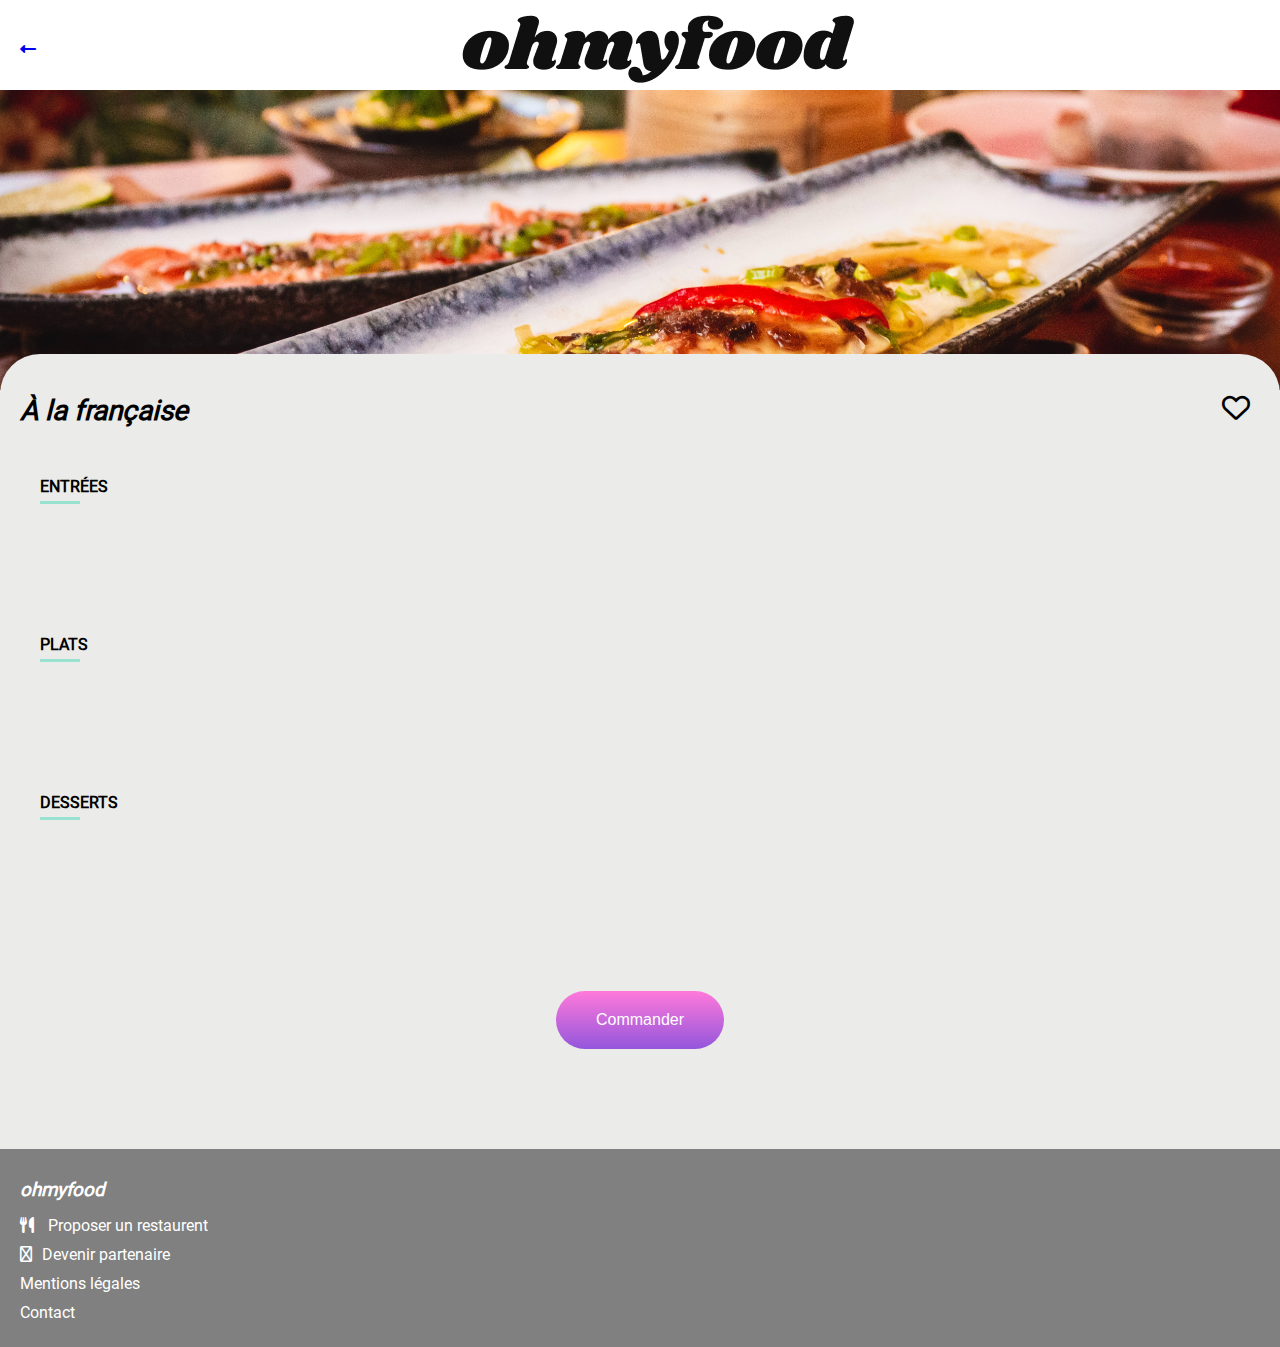
<file: velouté.html>
<!DOCTYPE html>
<html lang="fr">
<head>
  <meta charset="UTF-8">
  <title>Velouté</title>
  <meta name="description" content="Project-3">
  <meta name="keywords" content="HTML, CSS">
  <meta name="author" content="John Doe">
  <meta name="viewport" content="width=device-width, initial-scale=1.0">
  <link rel="stylesheet" href="menu.css">
  
    <!--load all Font Awesome styles -->
    <link href="./icons_and_police/fontawesome-free-6.1.1-web/css/all.css" rel="stylesheet"> 
	
    <!--google - raleway -->
    <link href='http://fonts.googleapis.com/css?family=Raleway:400,300,500,400italic,500italic,700,700italic,100&subset=latin,cyrillic' rel='stylesheet' type='text/css'>
</head>

<body>
  <header>
    <div class="flash">
      <a href="index.html">
        <i class="fa-solid fa-left-long"></i>
      </a>
    </div>
    <div class="logo"><img src="./images/logo/ohmyfood.png" alt="logo"></div>
</header>


<main>
     <img src="./images/restaurants/louis-hansel-shotsoflouis-qNBGVyOCY8Q-unsplash.jpg" alt="">

     <div class="bgBlock">
      <h1 class="menuForMenu1">À la française 
        <i class="far fa-heart"></i>
      </h1>
    
        <!-- 1 -->
  <section>
          <div class="enteteText">
            <h4>ENTRÉES</h4>
            <hr>
          </div>
    <div class="childListmenu1">
      <div class="childTitle">
        <span class="childTitleStyle">Tartare de thon</span>
        <span class="childDiscription">
        <span>Assaisonné au yuzu</span>
        <span class="childPrice">25€</span>
        </span>
      </div>
      <div class="forAnimation">
        <i class="fa-solid fa-angle-down"></i>
      </div>
    </div>
    
    <div class="childListmenu1">
      <div class="childTitle">
        <span class="childTitleStyle">Bouchée de homard croustillant</span>
        <span class="childDiscription">
        <span>Et sa farandole de petits légumes</span>
        <span class="childPrice">35€</span>
        </span>
      </div>
      <div class="forAnimation">
        <i class="fa-solid fa-angle-down"></i>
      </div>
    </div>


    <div class="childListmenu1">
      <div class="childTitle">
        <span class="childTitleStyle">Velouté de cèpes</span>
        <span class="childDiscription">
        <span>Aux truffes</span>
        <span class="childPrice">20€</span>
        </span>
      </div>
      <div class="forAnimation">
        <i class="fa-solid fa-angle-down"></i>
      </div>
    </div>
   </section>


 <!-- 2 -->
 <section>
  <div class="enteteText">
    <h4>PLATS</h4>
    <hr>
  </div>

      <div class="childListmenu1">
        <div class="childTitle">
          <span class="childTitleStyle">Poulet rôti aux herbes de Provence</span>
          <span class="childDiscription">
          <span>Et sa crème de truffe</span>
          <span class="childPrice">40€</span>
          </span>
        </div>
        <div class="forAnimation">
          <i class="fa-solid fa-angle-down"></i>
        </div>
      </div>

      <div class="childListmenu1">
        <div class="childTitle">
          <span class="childTitleStyle">Langouste rôtie </span>
          <span class="childDiscription">
          <span>Et ses légumes de saison</span>
          <span class="childPrice">35€</span>
          </span>
        </div>
        <div class="forAnimation">
          <i class="fa-solid fa-angle-down"></i>
        </div>
      </div>
      
      <div class="childListmenu1">
        <div class="childTitle">
          <span class="childTitleStyle">Côte de boeuf Angus </span>
          <span class="childDiscription">
          <span>Et sa purée de panais</span>
          <span class="childPrice">44€</span>
          </span>
        </div>
        <div class="forAnimation">
          <i class="fa-solid fa-angle-down"></i>
        </div>
      </div>
     </section>


<!-- 3 -->
<section>
  <div class="enteteText">
    <h4>DESSERTS</h4>
    <hr>
  </div>

    <div class="childListmenu1">
      <div class="childTitle">
        <span class="childTitleStyle">Farandole de desserts</span>
        <span class="childDiscription">
        <span>Du chef</span>
        <span class="childPrice">18€</span>
        </span>
      </div>
      <div class="forAnimation">
        <i class="fa-solid fa-angle-down"></i>
      </div>
    </div>

    <div class="childListmenu1">
      <div class="childTitle">
        <span class="childTitleStyle">Crème brulée </span>
        <span class="childDiscription">
        <span>Revisitée</span>
        <span class="childPrice">22€</span>
        </span>
      </div>
      <div class="forAnimation">
        <i class="fa-solid fa-angle-down"></i>
      </div>
    </div>
    
    <div class="childListmenu1">
      <div class="childTitle">
        <span class="childTitleStyle">Tiramisu</span>
        <span class="childDiscription">
        <span>À la noisette</span>
        <span class="childPrice">23€</span>
        </span>
      </div>
      <div class="forAnimation">
        <i class="fa-solid fa-angle-down"></i>
      </div>
    </div>
   </section>


    <div class="buttonExplorer">
        <button type="button">Commander</button>
    </div>
</div>
</main>




  <footer>
    <h3>ohmyfood</h3>
    <div><i class="fa-solid fa-utensils"></i><span> Proposer un restaurent</span></div>
    <div><i class="far fa-handshake-angle"></i><span>Devenir partenaire</span></div>
    <div>Mentions légales</div>
    <div><a href="mailto:email@example.com">Contact</a></div>
</footer>

</body>
</html>
</file>
<file: style.css>
/* #9356DC #FF79DA #99E2D0 */
@font-face {
	font-family: 'Shrikhand'; 
	src: url(./icons_and_police/Shrikhand/Shrikhand-Regular.ttf); 
}
@font-face {
	font-family: 'Roboto'; 
	src: url(./icons_and_police/Roboto/Roboto-Regular.ttf); 
}
/* box sizing */
*,
*::before,
*::after {
  box-sizing: border-box;
  padding: 0;
  margin:0;
}
body{
    height: 100vh;
    margin:0 auto;
    font-family: 'Roboto';
}
img{
  object-fit:cover
}
h3{
  font-size: 22px;
  font-weight: 900;
}
h4{
  font-size: 20px;
  font-weight: 100;
  color: rgb(128, 127, 127);
}

.spinner{
  position: fixed;
  width: 100%;
  z-index: 999;
  height: 100vh;
  animation: spinnerBG 3s linear forwards;
  display: flex;
  justify-content: center;
  align-items: center;
  background-color: #ffa283;
}
.spinner::before{
  position: absolute;
  content: "";
  width: 100px;
  height: 100px;
  border: 10px solid rgb(119, 0, 128);
  border-radius: 50%;
  border-top-color: green;
  animation: spinnerAnim 4s linear forwards;
  z-index: 999;
}
@keyframes spinnerAnim {
   from{transform: rotate(0turn);}
   to{transform: rotate(2turn);
       opacity: 0; 
       display: none;
       z-index: -1;
      }
}
@keyframes spinnerBG {
  0%{ opacity: 1;}
  50%{ opacity: 1;}
  100%{ z-index: -1; opacity: 0; }
}



header{
text-align: center;
padding: 7px 5px;
font-family: 'Shrikhand' !important;
}
.adresse{
  text-align: center;
  background-color: rgb(214, 214, 214);
  padding:10px 5px;
  box-shadow: inset 0px 0px 10px rgba(0,0,0,0.5);
}
.adresse i {
  margin-left: 10px;
}
.réservezLeMenu{
font-size: 24px;
font-weight: bold;
text-align: center;
padding: 30px 40px 10px 40px;
}
.découvrez{
  text-align: center;
  font-size:18px;
  margin:10px auto;
  color: gray;
}

.buttonExplorer{
  text-align: center;
  margin: 30px auto 50px auto;
}
.buttonExplorer button{
  padding: 15px 20px;
  background-image: linear-gradient(#FF79DA,#9356DC );
  border-radius: 40px;
  border: 0px;
  color:white;
  font-size: 16px;
}
.buttonExplorer button:hover{
  background-image: linear-gradient(#ff79d991,#9256dca1 );
  box-shadow: 2px 2px 1px wheat;
  cursor: pointer;
}

/* ///////////////////////////////////////// */
.fonctionnement div:nth-child(n){
  padding: 20px 0px;
  border-radius: 40px;
  background-color: #f8f6f6;
  margin: 20px auto;
  position: relative;
  width: 90%;
  box-shadow: 5px 1px 5px rgb(235, 233, 233);
}
.fonctionnement h2{margin-left: 20px;}
.colorIcons{
  padding-left: 50px;
  color: grey;
}
.childFonctionnement:nth-child(n){
  padding-left: 20px;
}
.fa-1,.fa-2,.fa-3{
  position: absolute;
  font-size: 12px;
  left: -5px;
  background-color: #9356DC;
  border-radius: 50%;
  padding: 4px 6px;
  color:white
}

.fonctionnement div:hover 
{ background-color: #ff79d986;
  cursor:pointer;
}
.forHover:hover .colorIcons{
  color: #9356DC;
}



/* ///////// */
.platImages{
text-align: center;
background-color: rgba(228, 225, 225, 0.605);
padding-bottom: 50px;
}
.platImages h2{
  text-align: left;
  padding: 50px 0 10px 20px;
}

.child:nth-child(n){
    border-radius: 30px;
    background-color: white;
    margin: 20px 25px;
    position: relative;
}
.platImages img{
width: 100%; 
/* padding: 10px 25px; */
height: 200px;
border-radius: 30px 30px 0 0px;
}
.gridBlock{
  display: grid;
  grid-template-areas: "platTitle platEtoile"
                        "platDiscription platEtoile";
  align-content: space-evenly;
}
.platTitle{
  grid-area: platTitle;
  text-align: start;
  margin-left: 22px;
  padding: 10px 0 5px 0;
}
.platEtoile{
  grid-area: platEtoile;
  align-self:center;
  font-size: 24px;
  justify-self:end;
  margin-right: 20px;
}
.platDiscription{
  grid-area: platDiscription;
  text-align: start;
  margin-left: 20px;
  padding: 0 0 15px 0;
}
.newIcon{
 position: absolute;
 right: 20px;
 top:20px;
 color: rgb(2, 109, 73);
 background-color: #99E2D0;
 padding: 5px 10px;
 border-radius: 4px;
}


/* тест icon */
.fa-heart {
  cursor: pointer;
  background-clip: text;
  font-weight: bold; 
  /* background: -webkit-linear-gradient(#7325d3 , #d6c7e9); */
  -webkit-background-clip: text;

}
.fa-heart:hover {
  cursor: pointer;
  background-clip: text;
  font-weight: bold; 
  /* background: -webkit-linear-gradient(#7325d3 , #d6c7e9); */
  -webkit-background-clip: text;
  -webkit-text-fill-color: transparent;
  animation-duration: .4s;
  animation-name: heart;
  animation-fill-mode: forwards;
}
@keyframes heart {
   0%  {background:  -webkit-linear-gradient(#7325d30b , #d6c7e9); 
    background-clip: text;
    font-weight: bold; 
    -webkit-background-clip: text;
    -webkit-text-fill-color: transparent;
     }
  25%  {background:  -webkit-linear-gradient(#7325d336 , #d6c7e9); 
    background-clip: text;
    font-weight: bold; 
    -webkit-background-clip: text;
    -webkit-text-fill-color: transparent;} 
  50%  {background:  -webkit-linear-gradient(#7325d379 , #d6c7e9); 
    background-clip: text;
    font-weight: bold; 
    -webkit-background-clip: text;
    -webkit-text-fill-color: transparent;} 
  75%  {background:  -webkit-linear-gradient(#7325d3aa , #d6c7e9); 
    background-clip: text;
    font-weight: bold; 
    -webkit-background-clip: text;
    -webkit-text-fill-color: transparent; } 
  100% {background:  -webkit-linear-gradient(#7325d3 , #d6c7e9); 
    background-clip: text;
    font-weight: bold; 
    -webkit-background-clip: text;
    -webkit-text-fill-color: transparent;} 

}



/* //////////////////////////////// */
footer{
  background-color: gray;
  color:white;
  padding: 20px 0;
}
footer h3{
  padding: 10px 20px;
  font-style: italic;
}
footer div{
  padding: 5px 20px;
}
footer span{
  padding-left: 10px;
}
footer a{
  text-decoration: none;
  color:white
}


/* ///////// MOBILE ////////// */
@media (min-width: 890px){ 
/* mob */
section {
  display: flex;
  justify-content:space-around;
  position: relative;
  padding: 20px 20px;
}
 .fonctionnement div:nth-child(n){
  margin-top: 50px;
  margin-left: 20px;
}

.fonctionnement h2{
  position: absolute;
  display: block;
  left: 30px;
  top:20px;
}


/* ////////// mab/////// */
.platImages .child{
  width: 25%;
  margin-top: 100px;
}

.platImages h2{
  position: absolute;
  display: block;
  left: 30px;
  top:-30px;
  width: 100%;
}


}
</file>
<file: menu.css>
@font-face {
	font-family: 'Shrikhand'; 
	src: url(./icons_and_police/Shrikhand/Shrikhand-Regular.ttf); 
}
@font-face {
	font-family: 'Roboto'; 
	src: url(./icons_and_police/Roboto/Roboto-Regular.ttf); 
}
*,
*::before,
*::after {
  box-sizing: border-box;
  padding: 0;
  margin:0;
}
body{
    height: 100vh;
    margin:0 auto;
    font-family: 'Roboto';
}
img{
  object-fit:cover;
}
header{
display: flex;
align-items: center;
margin-top: 10px;
font-family: 'Shrikhand' !important;
width: 100%;
}
header .flash {
    margin-left: 20px;
    flex-grow: 2;
}
header .logo {
  flex-grow: 2;
  padding-top: 5px;
}

main img{
/* background-image: url('./images/restaurants/toa-heftiba-DQKerTsQwi0-unsplash.jpg'); */
background-size: 100%;
width: 100%;
height: 300px;

}
.bgBlock{
    background-color: rgb(235, 235, 233);
   padding-bottom: 50px;
}
.menuForMenu1{
  background-color: rgb(235, 235, 233);
  font-size: 28px;
  font-weight: bold;
  font-style: italic;
    padding: 40px 30px 30px 20px;
    border-radius: 40px 40px 0 0px;
    margin-top:-40px;
    position: relative;
    width: 100%;
    display: flex;
    justify-content: space-between;
  }


.enteteText{
    padding-left: 20px;
    width: 80px;
}
hr {
    border: none; /* Убираем границу */
    background-color: #99E2D0;    /* Цвет линии */
    height: 3px; /* Толщина линии */
    width: 40px;
    margin-top: 5px;
}

.childListmenu1:nth-child(2){
  animation-name: childDiv1;
  animation-delay: .5s;
  animation-duration: 2s;
  opacity: 0; 
  animation-fill-mode: forwards;
  margin-top: 26px;
}
.childListmenu1:nth-child(3){
  animation-name: childDiv1;
  animation-delay: 1s;
  animation-duration: 2s;
  opacity: 0; 
  animation-fill-mode: forwards;
  margin-top: 24px;
}
.childListmenu1:nth-child(4){
  animation-name: childDiv1;
  animation-delay: 1.5s;
  animation-duration: 2s;
  opacity: 0; 
  animation-fill-mode: forwards;
  margin-top: 23px;
}
@keyframes childDiv1 {
  0%    {opacity: .1; }
  50%   {opacity: .5;}
  100%  {opacity: 1; margin-top: 20px;}
}




/* ///// */
.childListmenu1{
    display: flex;
    flex-direction: row;
    justify-content: space-around;
    margin:0 20px 20px 20px;
}
.childListmenu1:nth-child(n){
    border-radius: 20px;
    background-color: rgb(255, 255, 255);
    height: 100%;
    position:relative;/* need relation too*/
    overflow: hidden;

}
.childTitle{
    width: 100%;
    padding: 10px 30px;
    height: 100%;
    display: flex;
    flex-direction: column;
    justify-content: space-between;
}
.childTitleStyle{
  font-weight: 700;
}
.childDiscription{
    padding-top: 10px;
    display: flex;
    justify-content: space-between;
    font-size: 15px;
}
.childPrice{
  font-size: 15px;
  font-weight: 700;
}

  /* animation 1 part */
.forAnimation {
    padding: 25px;
    transition: 1s;
    min-height: 100%;
    position:relative;
    margin-right: -65px;
  }
.childListmenu1:hover {
    cursor: pointer;
}
.childListmenu1:hover  .forAnimation {
    background-color: #99E2D0;
    margin-right: 0;
    cursor: pointer;
}
  /* animation 2 part*/
.fa-angle-down{
    border-radius:50%;
    background-color: azure;
    padding: 3px 5px;
    animation:4s;
    transition-duration: 0.8s;
    transition-property: transform;
    color: #99E2D0;
    /* color: rgb(0, 255, 149); */
}
.childListmenu1:hover  .fa-angle-down{
    transform: rotate(360deg);
}



/* button */
.buttonExplorer{
  text-align: center;
  margin: 60px auto 50px auto;
}
.buttonExplorer button{
  padding: 20px 40px;
  background-image: linear-gradient(#FF79DA,#9356DC );
  border-radius: 40px;
  border: 0px;
  color:white;
  font-size: 16px;
}


.buttonExplorer button:hover{
  background-image: linear-gradient(#ff79d991,#9256dca1 );
  box-shadow: 3px 3px 0px #ff79d991;
  cursor: pointer;
}



/* ///////////////// */
footer{
    background-color: gray;
    color:white;
    padding: 20px 0;
  }
  footer h3{
    padding: 10px 20px;
    font-style: italic;
  }
  footer div{
    padding: 5px 20px;
  }
  footer span{
    padding-left: 10px;
  }
  footer a{
    text-decoration: none;
    color:white
  }
 
  





  /* ///////// MOBILE ////////// */
@media (min-width: 890px){ 
  /* mob */
  section {
    display: flex;
    justify-content:space-around;
    position: relative;
    padding: 20px 20px;
  }

.childListmenu1:nth-child(n){
  width: 30%;
  /* height: 80px; */
}
  
}
</file>
